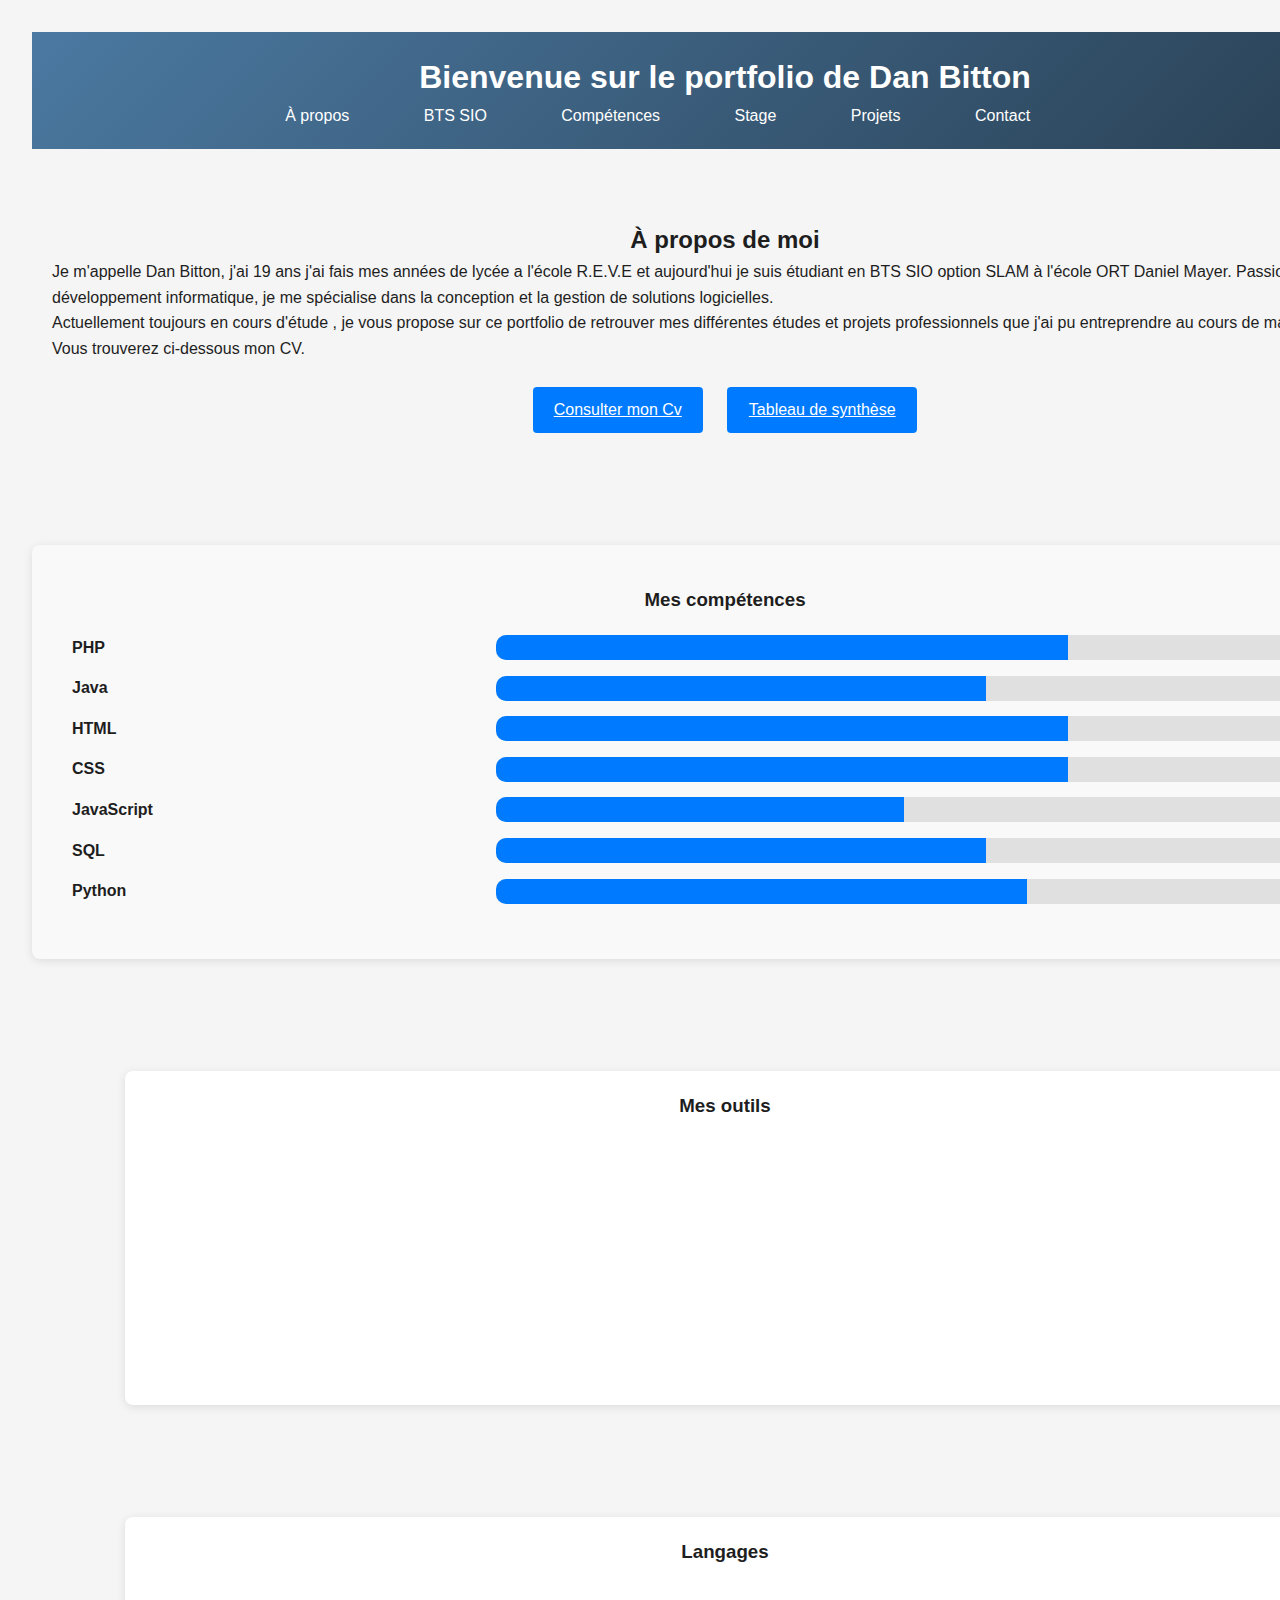
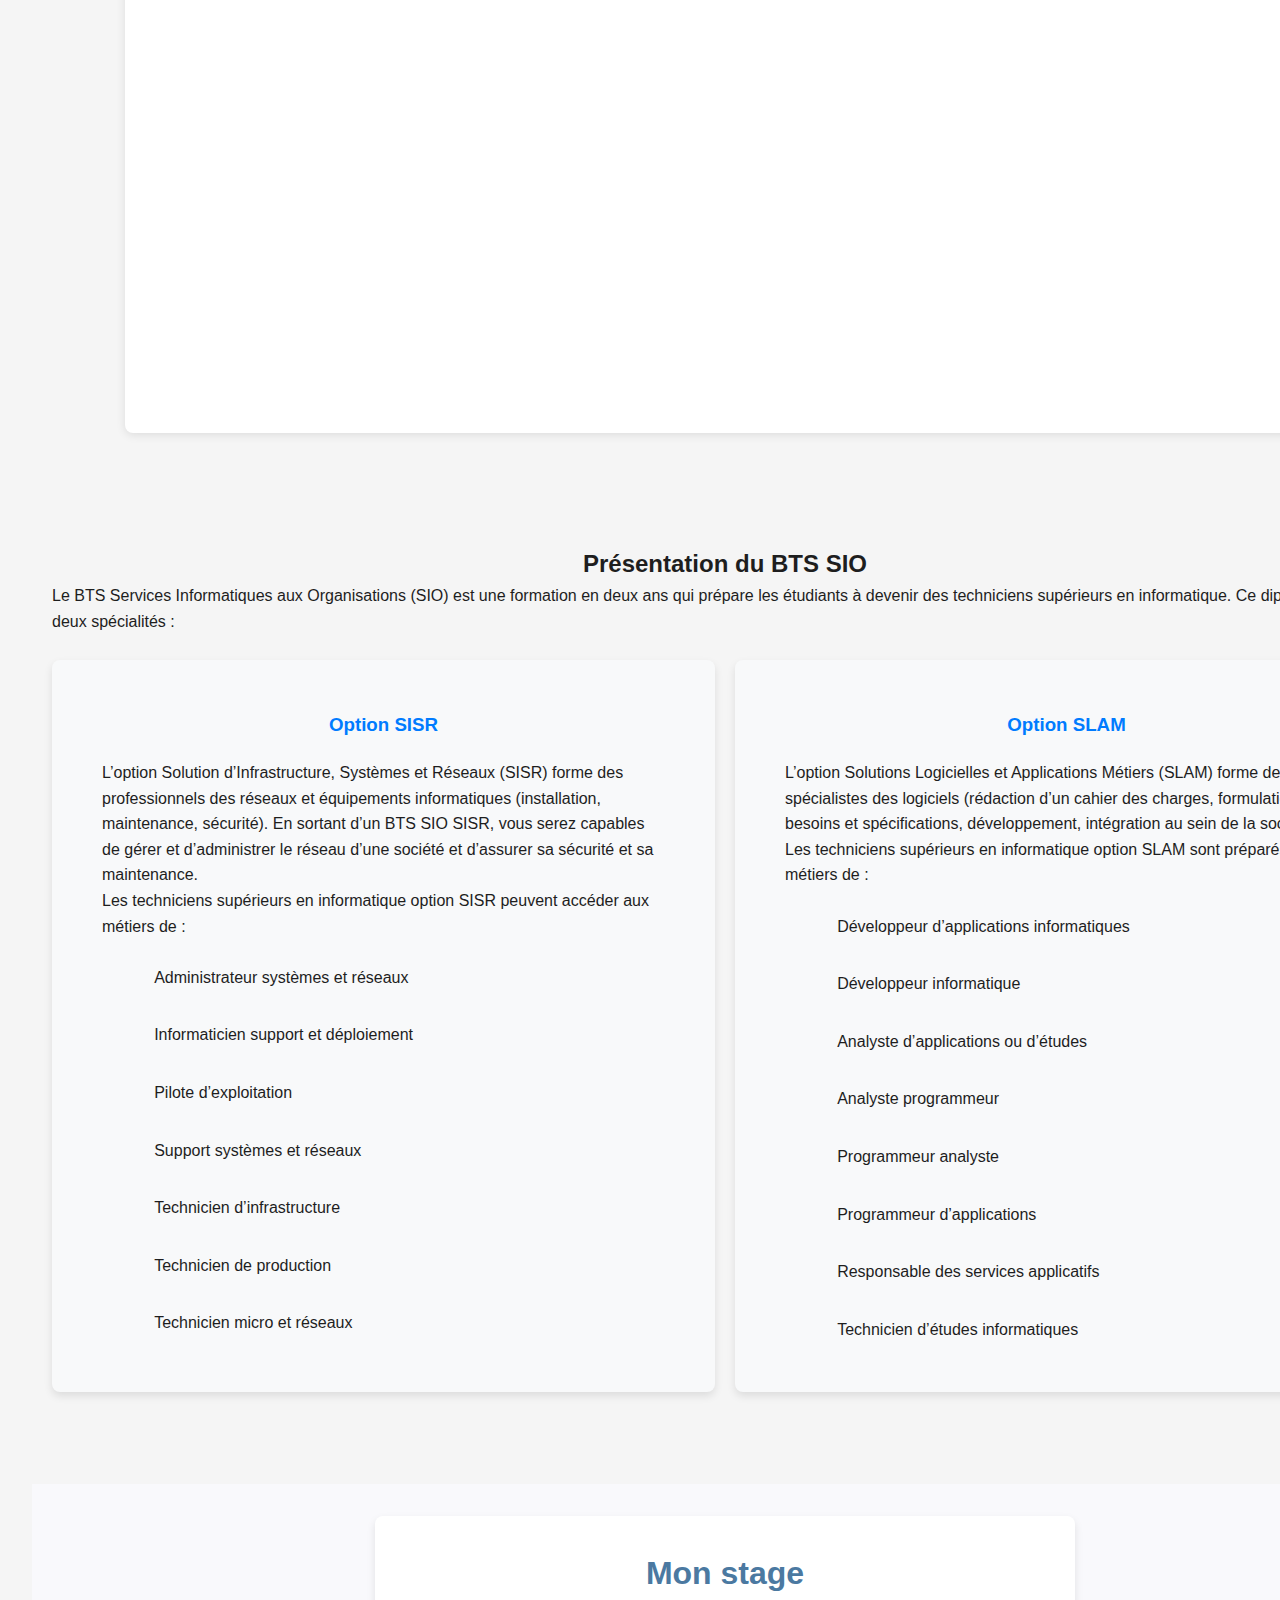
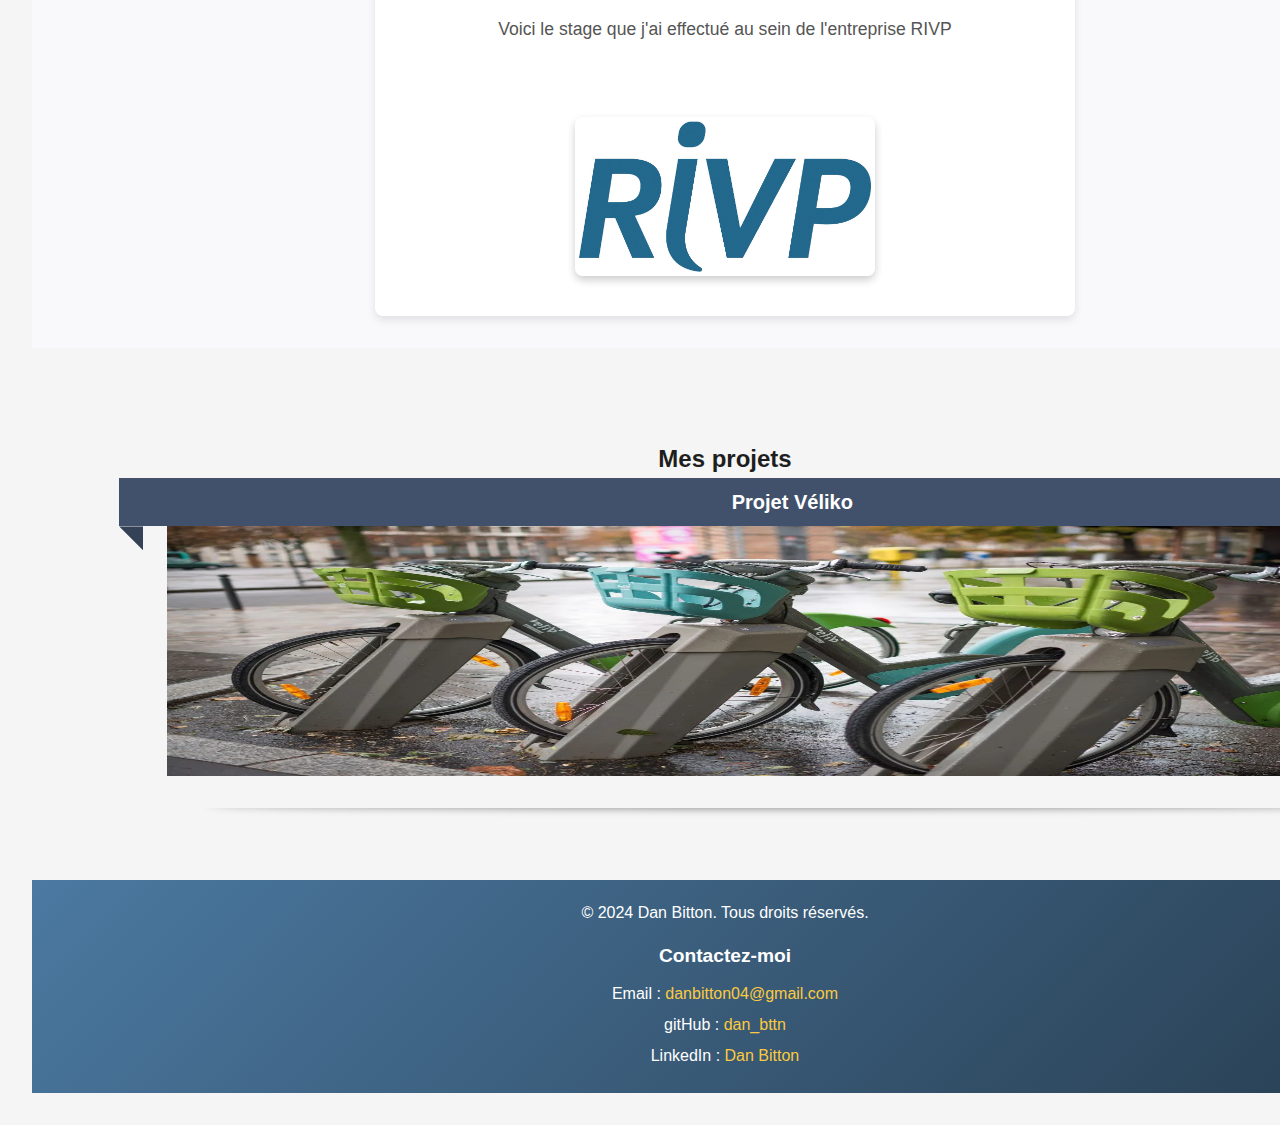
<file: index.html>
<!DOCTYPE html>
<html lang="fr" xmlns:target="http://www.w3.org/1999/xhtml">
<head>
  <meta charset="UTF-8">
  <meta name="viewport" content="width=device-width, initial-scale=1.0">
  <title>Portfolio de Dan Bitton</title>
  <link rel="stylesheet" href="css/index.css">
  <link rel="icon" type="image/png" href="images/portfolio.png">

</head>
<body>
<header>
  <h1>Bienvenue sur le portfolio de Dan Bitton</h1>

  <nav>
    <ul id="nav-menu">
      <li><a href="#about">À propos</a></li>
      <li><a href="#bts">BTS SIO</a></li>
      <li><a href="#competences">Compétences</a></li>
      <li><a href="#stage">Stage</a></li>
      <li><a href="#projects">Projets</a></li>
      <li><a href="#contact">Contact</a></li>
    </ul>
  </nav>
</header>

<section id="about">
  <h2>À propos de moi</h2>
  <p>Je m'appelle Dan Bitton, j'ai 19 ans j'ai fais mes années de lycée a l'école R.E.V.E et aujourd'hui je suis étudiant en BTS SIO option SLAM à l'école ORT Daniel Mayer. Passionné par le développement informatique, je me spécialise dans la conception et la gestion de solutions logicielles.
    <br> Actuellement toujours en cours d'étude , je vous propose sur ce portfolio de retrouver mes différentes études et projets professionnels que j'ai pu entreprendre au cours de ma carrière.
    <br> Vous trouverez ci-dessous mon CV.</p>
    <br>

  <div style="text-align: center;">
    <a target="_blank" href="Pdf/Cv%20Dan.pdf" class="btn btn-primary" style="margin: 0 10px; width: 170px; display: inline-block; align-items: center;">Consulter mon Cv</a>
    <a target="_blank"  href="Pdf/Synthèse%20Epreuve%20E5%202025.pdf" class="btn btn-primary" style="margin: 0 10px; width: 190px; display: inline-block; align-items: center;"  >Tableau de synthèse</a>
  </div>
</section>

<section id="competences">
  <h3>Mes compétences</h3>
  <div class="skill-bar">
    <span class="skill-name">PHP</span>
    <div class="bar">
      <div class="fill" style="width: 70%;"></div>
    </div>
    <span class="percentage">70%</span>
  </div>
  <div class="skill-bar">
    <span class="skill-name">Java</span>
    <div class="bar">
      <div class="fill" style="width: 60%;"></div>
    </div>
    <span class="percentage">60%</span>
  </div>
  <div class="skill-bar">
    <span class="skill-name">HTML</span>
    <div class="bar">
      <div class="fill" style="width: 70%;"></div>
    </div>
    <span class="percentage">75%</span>
  </div>
  <div class="skill-bar">
    <span class="skill-name">CSS</span>
    <div class="bar">
      <div class="fill" style="width: 70%;"></div>
    </div>
    <span class="percentage">70%</span>
  </div>
  <div class="skill-bar">
    <span class="skill-name">JavaScript</span>
    <div class="bar">
      <div class="fill" style="width: 50%;"></div>
    </div>
    <span class="percentage">50%</span>
  </div>
  <div class="skill-bar">
    <span class="skill-name">SQL</span>
    <div class="bar">
      <div class="fill" style="width: 60%;"></div>
    </div>
    <span class="percentage">60%</span>
  </div>

  <div class="skill-bar">
    <span class="skill-name">Python</span>
    <div class="bar">
      <div class="fill" style="width: 65%;"></div>
    </div>
    <span class="percentage">65%</span>
  </div>
</section>


<section>
  <div class="container">
    <h3>Mes outils</h3>
    <div class="outils">
      <div class="skill slide-in">
        <img src="images/github.png" alt="GitHub Logo">
        <p>GitHub</p>
      </div>
      <div class="skill slide-in">
        <img src="images/symfony.png" alt="Symfony Logo">
        <p>Symfony</p>
      </div>
      <div class="skill slide-in">
        <img src="images/docker.png" alt="Docker logo">
        <p>Docker</p>
      </div>
        <div class="skill slide-in">
            <img src="images/Vscode.png" alt="Visual Studio Logo">
            <p>Visual Studio</p>
        </div>
      <div class="skill slide-in">
        <img src="images/Mysql.png" alt="SQL logo">
        <p>Mysql</p>
      </div>
    </div>
  </div>
</section>

<section>
  <div class="container">
    <h3>Langages</h3>
    <div class="langage">
      <div class="skill slide-in">
        <img src="images/java.png" alt="Java Logo">
        <p>Java</p>
      </div>
      <div class="skill slide-in">
        <img src="images/php.png" alt="PHP Logo">
        <p>PHP</p>
      </div>
      <div class="skill slide-in">
        <img src="images/css.png" alt="CSS Logo">
        <p>CSS</p>
      </div>
      <div class="skill slide-in">
        <img src="images/html.png" alt="HTML Logo">
        <p>HTML</p>
      </div>
      <div class="skill slide-in">
        <img src="images/javaScript.png" alt="JavaScript Logo">
        <p>JavaScript</p>
      </div>
      <div class="skill slide-in">
        <img src="images/twig.png" alt="twig logo">
        <p>Twig</p>
      </div>
        <div class="skill slide-in">
            <img src="images/sql.png" alt="SQL logo">
            <p>SQL</p>
        </div>
      <div class="skill slide-in">
        <img src="images/python.png" alt="python logo">
        <p>Python</p>
      </div>
    </div>
  </div>
</section>

<section id="bts">
  <h2>Présentation du BTS SIO</h2>
  <p>Le BTS Services Informatiques aux Organisations (SIO) est une formation en deux ans qui prépare les étudiants à devenir des techniciens supérieurs en informatique. Ce diplôme propose deux spécialités :</p>
<br>
  <div class="bts-options">
    <div class="bts-option">
      <h3>Option SISR</h3>
      <p>L’option Solution d’Infrastructure, Systèmes et Réseaux (SISR) forme des professionnels des réseaux et équipements informatiques (installation, maintenance, sécurité). En sortant d’un BTS SIO SISR, vous serez capables de gérer et d’administrer le réseau d’une société et d’assurer sa sécurité et sa maintenance.</p>
      <p>Les techniciens supérieurs en informatique option SISR peuvent accéder aux métiers de :</p>
      <br>
      <ul>
        <li>Administrateur systèmes et réseaux</li>
        <li>Informaticien support et déploiement</li>
        <li>Pilote d’exploitation</li>
        <li>Support systèmes et réseaux</li>
        <li>Technicien d’infrastructure</li>
        <li>Technicien de production</li>
        <li>Technicien micro et réseaux</li>
      </ul>
    </div>

    <div class="bts-option">
      <h3>Option SLAM</h3>
      <p>L’option Solutions Logicielles et Applications Métiers (SLAM) forme des spécialistes des logiciels (rédaction d’un cahier des charges, formulation des besoins et spécifications, développement, intégration au sein de la société).</p>
      <p>Les techniciens supérieurs en informatique option SLAM sont préparés aux métiers de :</p>
      <br>
      <ul>
        <li>Développeur d’applications informatiques</li>
        <li>Développeur informatique</li>
        <li>Analyste d’applications ou d’études</li>
        <li>Analyste programmeur</li>
        <li>Programmeur analyste</li>
        <li>Programmeur d’applications</li>
        <li>Responsable des services applicatifs</li>
        <li>Technicien d’études informatiques</li>
      </ul>
    </div>
  </div>
</section>

<section id="stage">
  <div class="container">
    <h2>Mon stage</h2>
    <p>Voici le stage que j'ai effectué au sein de l'entreprise RIVP</p>
    <br>
    <a href="stage.html" target="_blank">

    <img src="images/rivp.png" height="200" width="300"/>
    </a>
  </div>
</section>

<section id="projects">
  <h2>Mes projets</h2>
  <ul id="project-list slide">
    <li style="--accent-color:#41516C">
      <div class="date">Projet Véliko</div>
      <div class="descr"><a href="veliko.html"><img src="images/veliko.png" style="width: 1250px; height: 250px"></a></div>
    </li>
  </ul>
</section>

<footer id="contact">
  <p>&copy; 2024 Dan Bitton. Tous droits réservés.</p>
  <div class="contact-info">
    <h3>Contactez-moi</h3>
    <p>Email : <a href="mailto:danbitton04@gmail.com">danbitton04@gmail.com</a></p>
    <p>gitHub : <a href="https://github.com/DanouBitton" target="_blank">dan_bttn</a></p>
    <p>LinkedIn : <a href="https://www.linkedin.com/in/dan-bitton-58a50b264/" target="_blank">Dan Bitton</a></p>
  </div>
</footer>
<script src="js/index.js"></script>
</body>
</html>
</file>
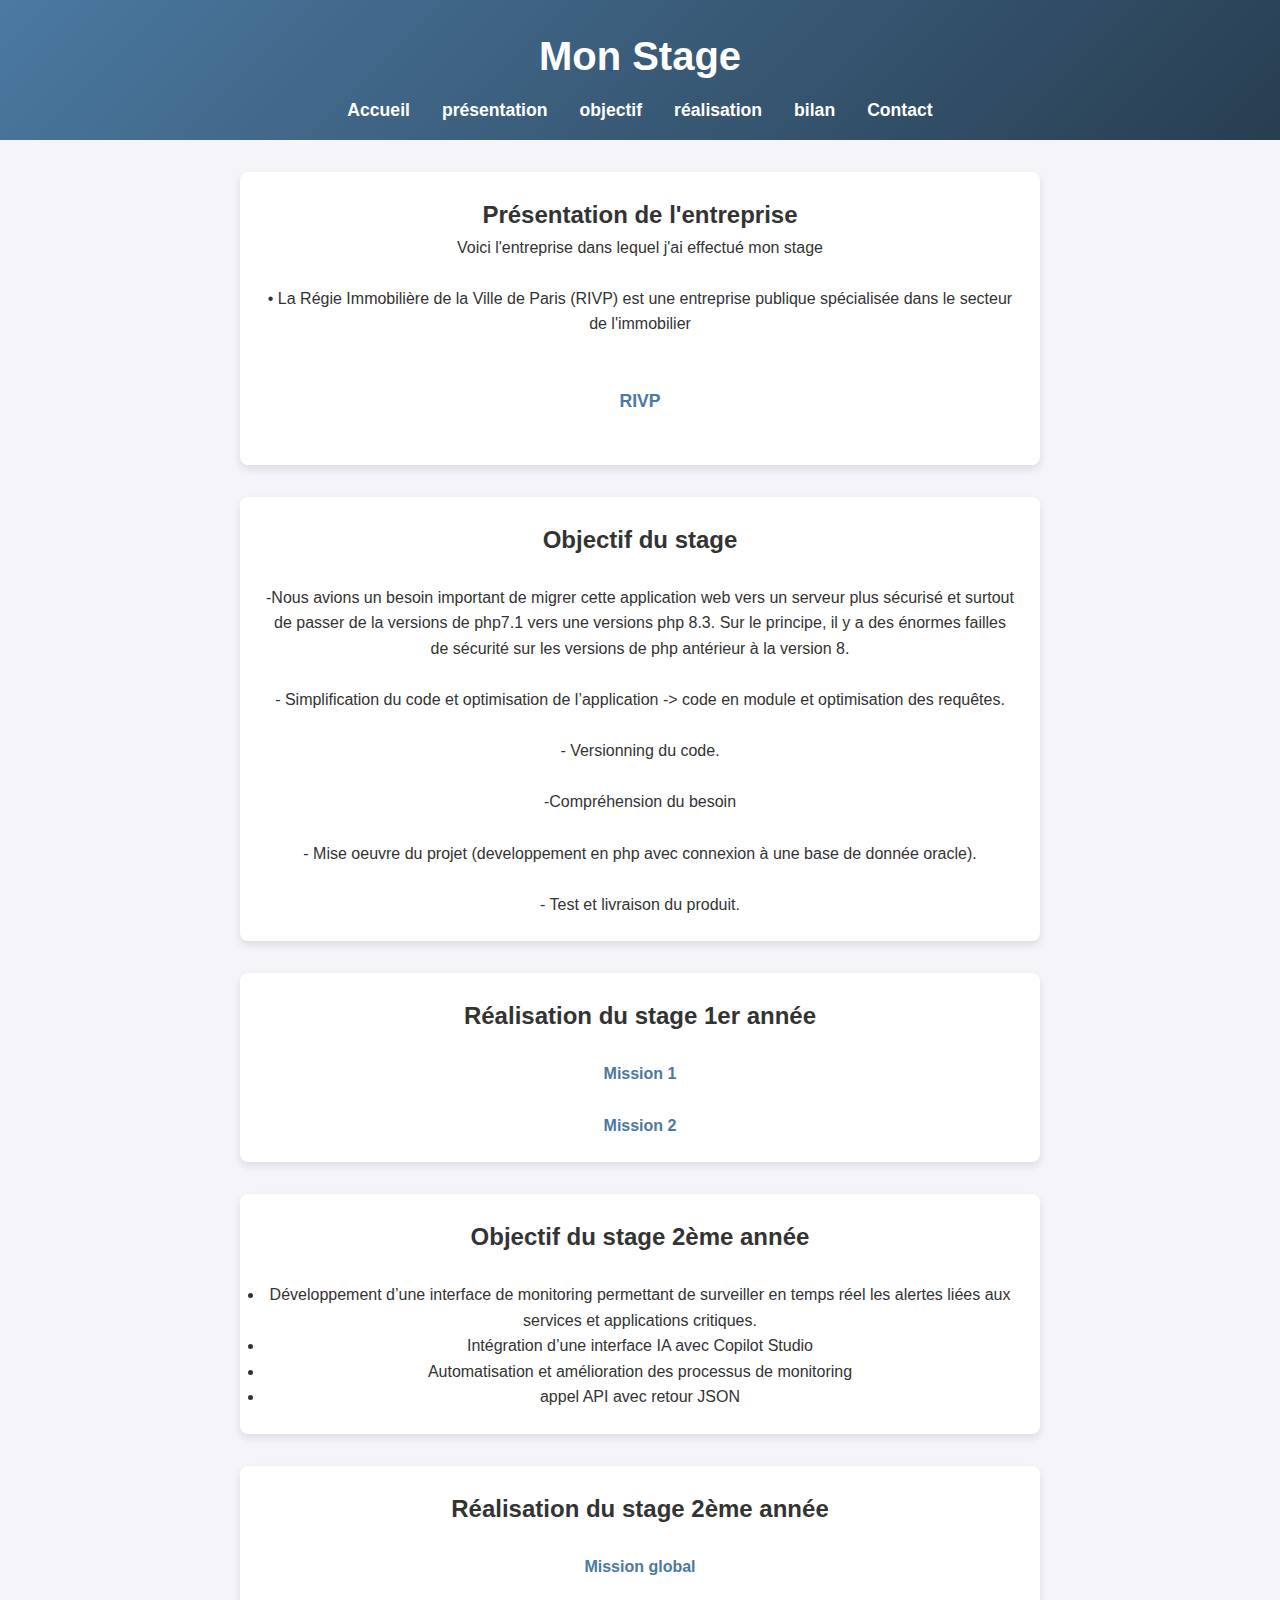
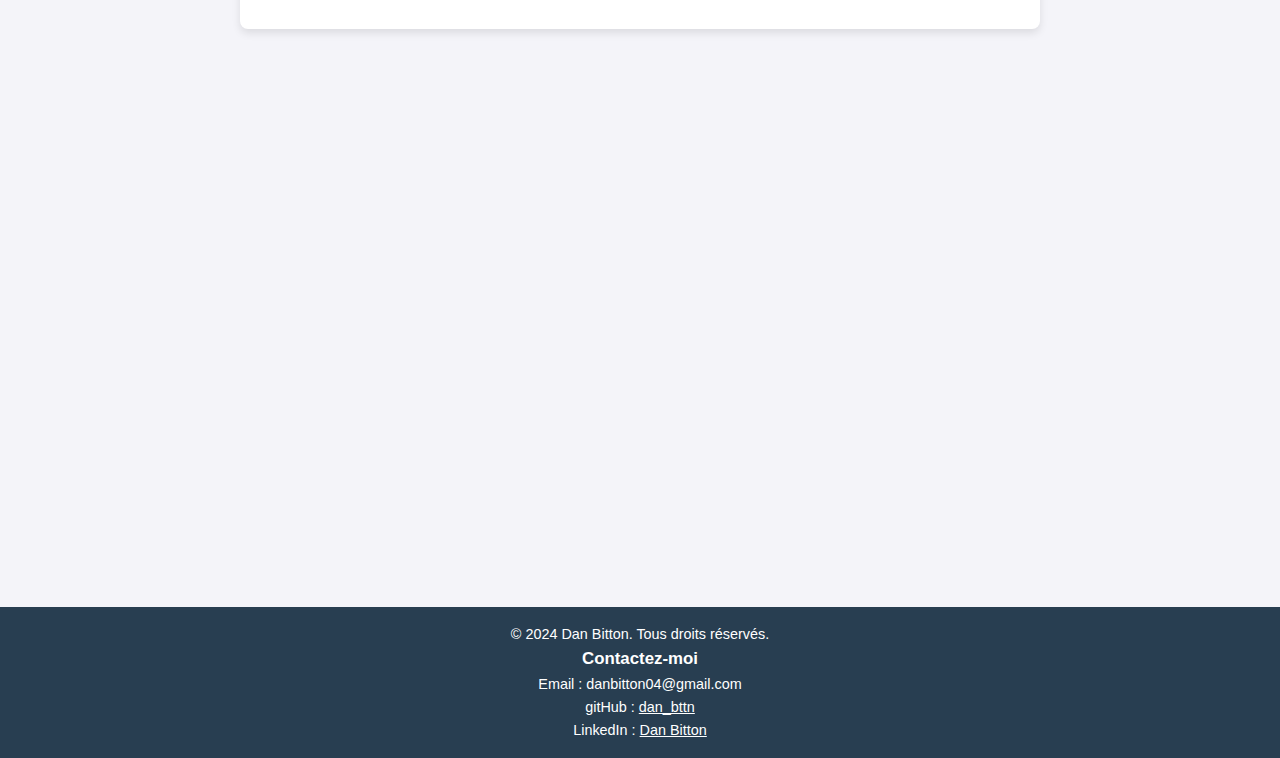
<file: stage.html>
<!DOCTYPE html>
<html lang="en">
<head>
    <meta charset="UTF-8">
  <title>Mon Stage - Dan Bitton</title>
    <link rel="stylesheet" href="css/stage.css">
</head>
<body>
<header>
  <h1>Mon Stage</h1>
  <nav>
    <ul>
      <li><a href="index.html#about">Accueil</a></li>
      <li><a href="#presentation">présentation</a></li>
      <li><a href="#objectifPremiereAnnee">objectif</a></li>
        <li><a href="#realisationPremiereAnnee">réalisation</a></li>
        <li><a href="#bilan">bilan</a></li>
      <li><a href="index.html#contact">Contact</a></li>
    </ul>
  </nav>

</header>

<section id="presentation">
<h2>Présentation de l'entreprise</h2>

  <p>Voici l'entreprise dans lequel j'ai effectué mon stage</p>

 <br>
  <p>• La Régie Immobilière de la Ville de Paris
    (RIVP) est une entreprise publique spécialisée
    dans le secteur de l'immobilier</p>

  <br>
  <a href="Pdf/RIVP.pdf" target="_blank" class="centered-link">RIVP</a>

</section>

<section id="objectifPremiereAnnee">

    <h2>Objectif du stage</h2>
<br>
  <div>
    <p>-Nous avions un besoin important de migrer cette application web vers un serveur plus sécurisé et surtout de passer de la versions de php7.1 vers une versions php 8.3.

      Sur le principe, il y a des énormes failles de sécurité sur les versions de php antérieur à la version 8.</p>
<br>
     <p> - Simplification du code et  optimisation de l’application -> code en module et optimisation des requêtes.</p>
<br>
     <p> - Versionning du code.</p>
<br>

   <p> -Compréhension du besoin </p>
<br>
  <p>  - Mise oeuvre du projet (developpement en php avec connexion à une base de donnée oracle). </p>
<br>
  <p>  - Test et livraison du produit.</p>
  </div>


</section>


<section id="realisationPremiereAnnee">

    <h2>Réalisation du stage 1er année</h2>
<br>
  <a href="Pdf/Doctoged_20230706.pdf" target="_blank">Mission 1</a>

  <br>
    <br>
  <a href="Pdf/gestionannexes.pdf" target="_blank">
   Mission 2 </a>
</section>


<section id="objectifDeuxiemeAnee">

    <h2>Objectif du stage 2ème année</h2>
    <br>
    <ul>
        <li>Développement d’une interface de monitoring permettant de surveiller en temps réel les alertes liées aux services et applications critiques.
        </li>
        <li>Intégration d’une interface IA avec Copilot Studio</li>
        <li>Automatisation et amélioration des processus de monitoring</li>
        <li>appel API avec retour JSON</li>
    </ul>
</section>

<section id="realisationDeuxiemeAnnee">

    <h2>Réalisation du stage 2ème année</h2>
    <br>
    <a href="Pdf/Interface_Monitoring.pdf" target="_blank">Mission global</a>

    <br>
    <br>

</section>

<section id="bilan">

    <h2>Bilan du stage</h2>
  <br>
    <p> Au cours de ce stage j'ai beaucoup appris à comment essayer de debugger mes erreurs donc à aller voir des solutions via des sites internet qui explique la solution de mes erreurs </p>
  <br>
  <p> J'ai appris aussi a m'améliorer sur le langage de PHP puis a voir la différence entre une ancienne version et une nouvelle</p>
    <br>
  <p> J'ai eu aussi des difficulté avec un formulaire car j'avais la notion de date ce qui ne donné pas le même format que leur base de donnée </p>
</section>


<br>
<br>
<footer id="contact">
  <p>&copy; 2024 Dan Bitton. Tous droits réservés.</p>
  <div class="contact-info">
    <h3>Contactez-moi</h3>
    <p>Email : danbitton04@gmail.com</p>
    <p>gitHub : <a href="https://github.com/DanBttn" target="_blank" style="color: white">dan_bttn</a></p>
    <p>LinkedIn : <a href="https://www.linkedin.com/in/dan-bitton-58a50b264/" target="_blank" style="color: white">Dan Bitton</a></p>
  </div>
</footer>

<script src="js/index.js"></script>
</body>
</html>
</file>
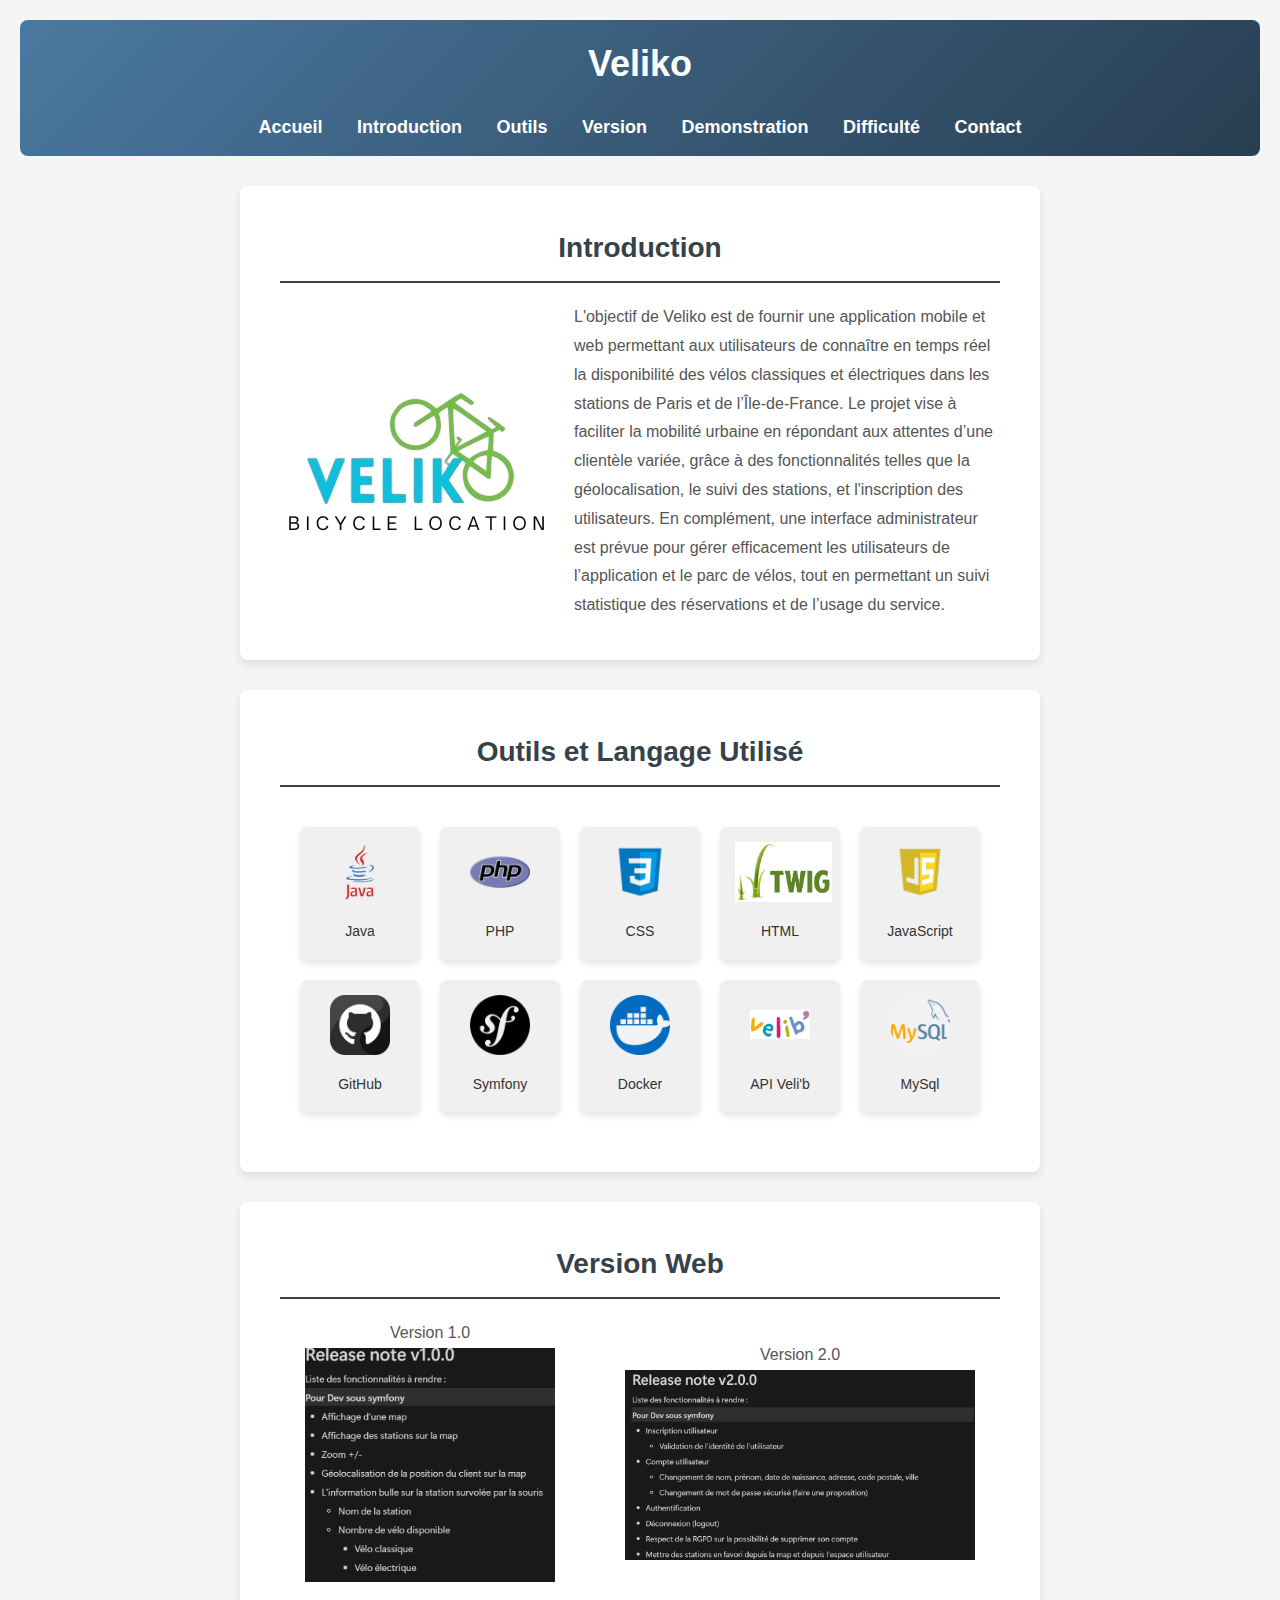
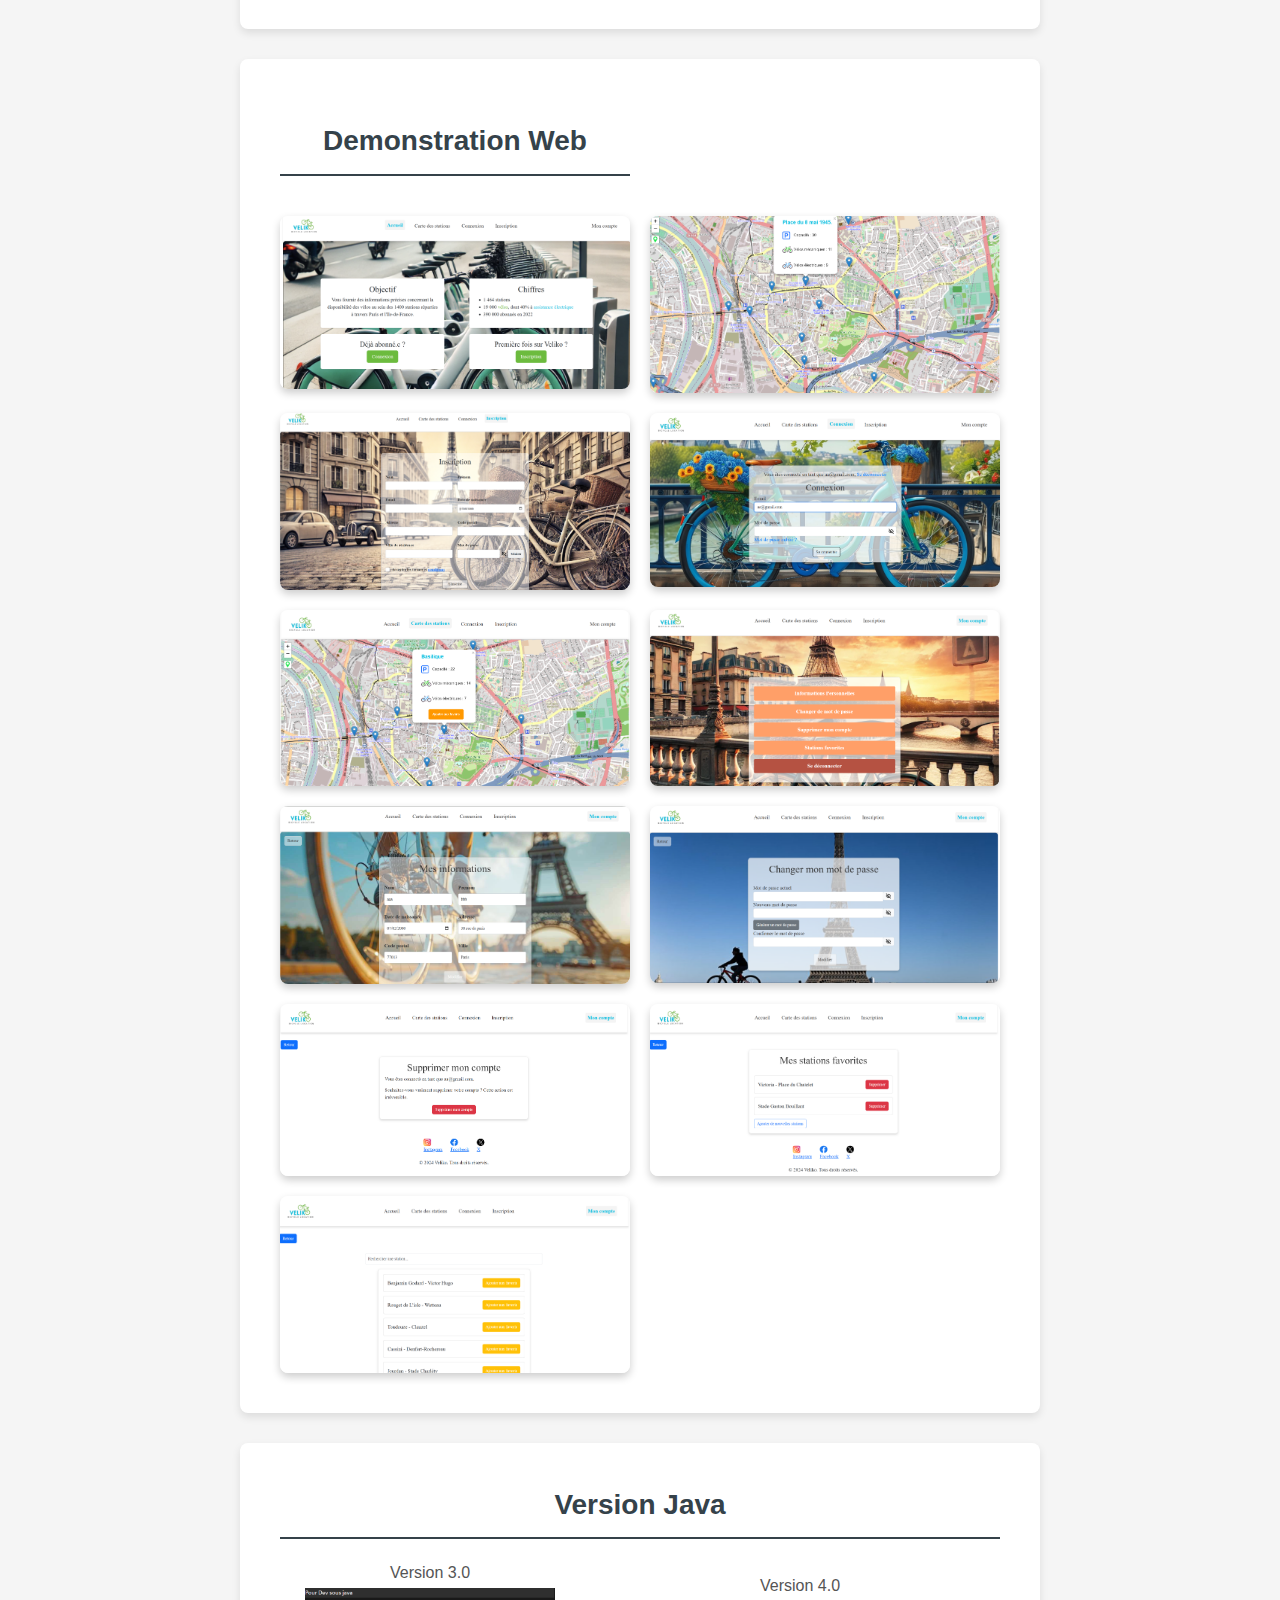
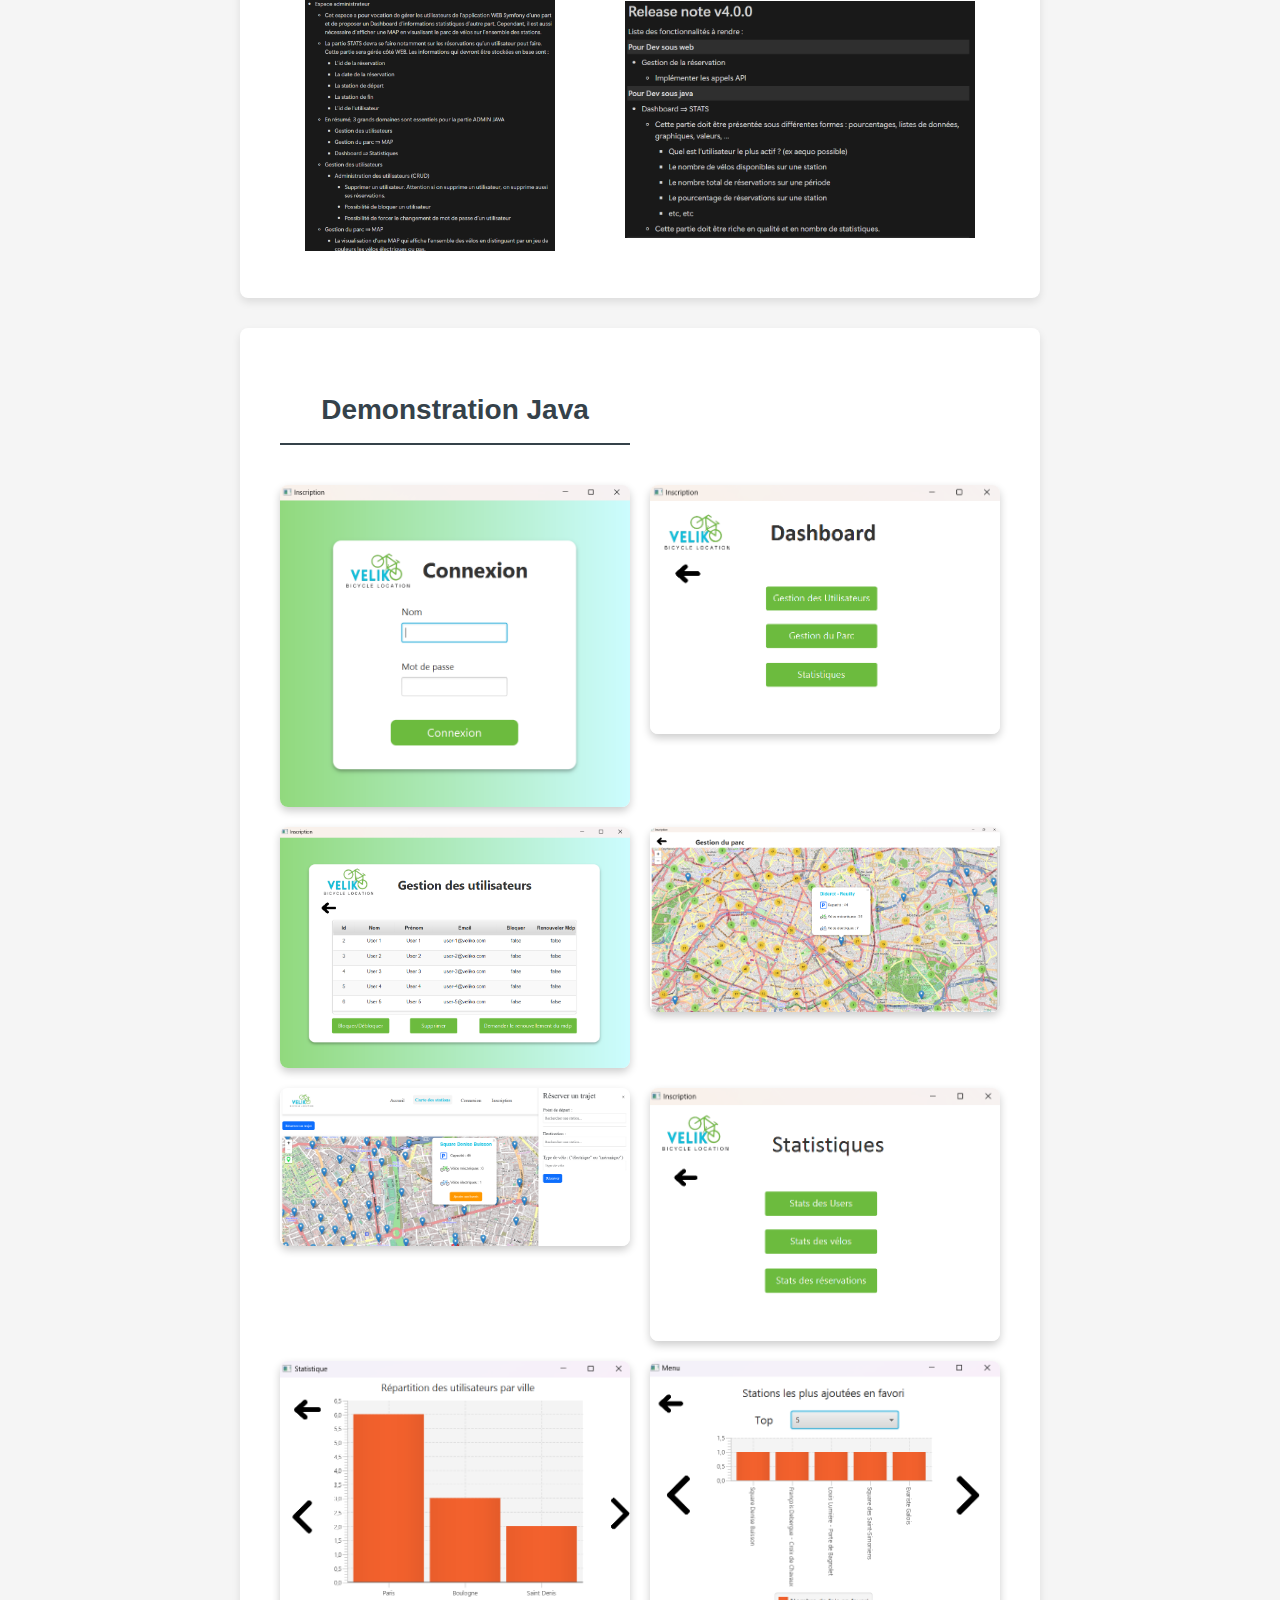
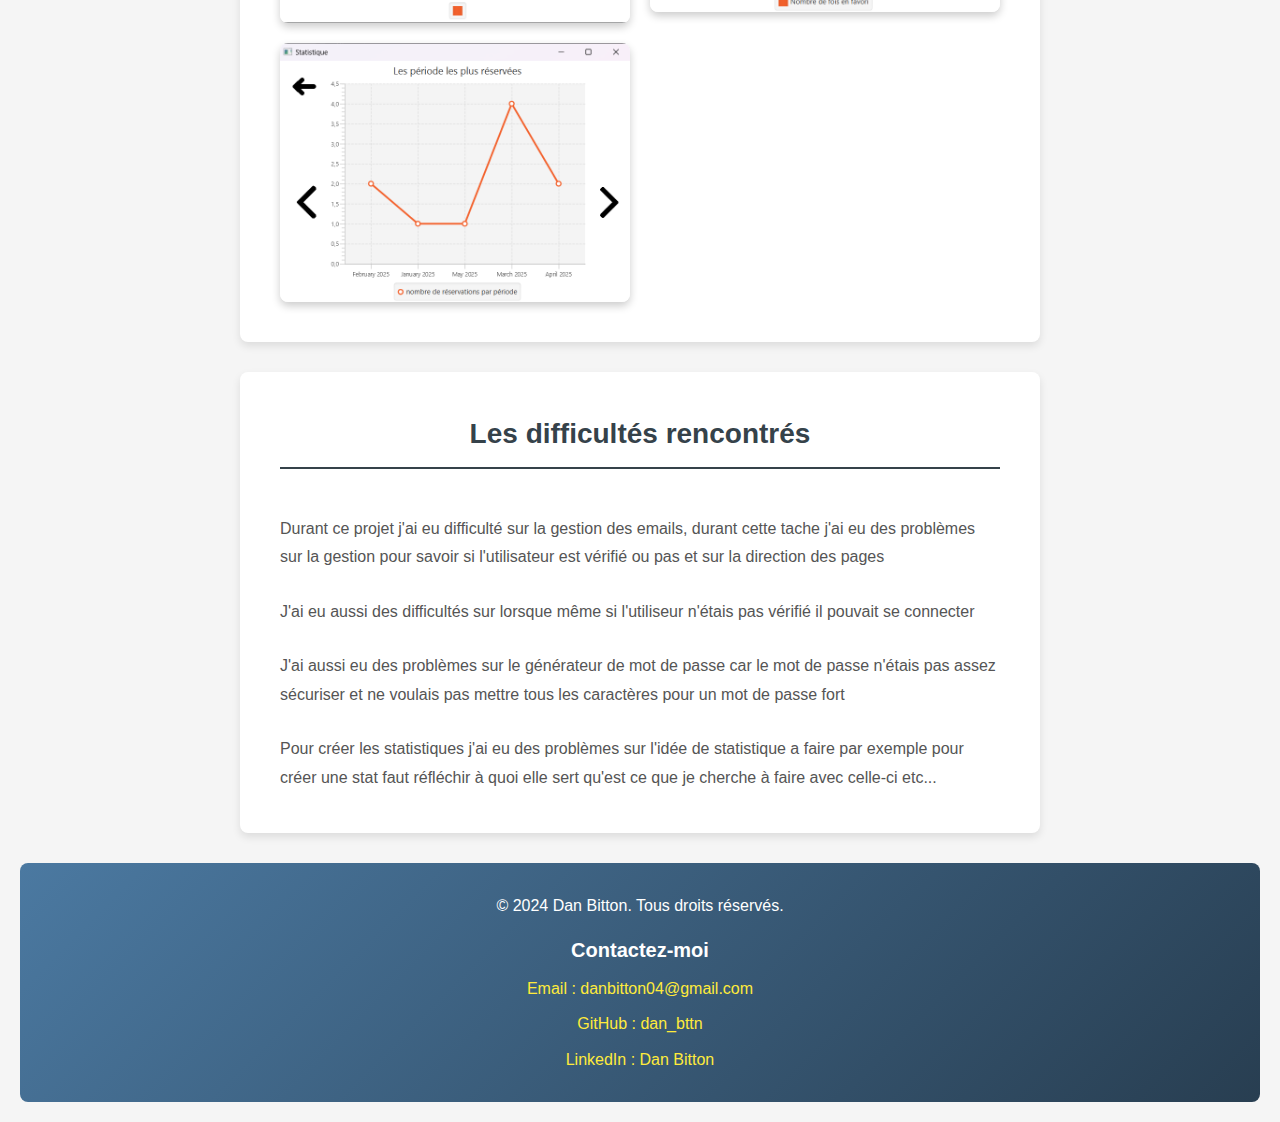
<file: veliko.html>
<!DOCTYPE html>
<html lang="en">
<head>
    <meta charset="UTF-8">
    <title>Veliko</title>
    <link rel="stylesheet" href="css/veliko.css">
</head>
<body>
<nav>
    <h1>Veliko</h1>
    <ul>
        <li><a href="index.html">Accueil</a></li>
        <li><a href="#Introduction">Introduction</a></li>
        <li><a href="#outils et langage utilisé">Outils</a></li>
        <li><a href="#Version">Version</a></li>
        <li><a href="#demonstrationWeb">Demonstration</a></li>
        <li><a href="#demonstrationJava">Difficulté</a></li>
        <li><a href="#contact">Contact</a></li>
    </ul>
</nav>

<section id="Introduction">
    <h2 style="text-align: center">Introduction</h2>
    <div style="display: flex; align-items: center; justify-content: center; text-align: left;">
        <img src="imagesVeliko/logoVeliko.png" height="180" width="274" style="margin-right: 20px;">

        <p>L'objectif de Veliko est de fournir une application mobile et web permettant aux utilisateurs de connaître en temps réel la disponibilité des vélos classiques et électriques dans les stations de Paris et de l’Île-de-France. Le projet vise à faciliter la mobilité urbaine en répondant aux attentes d’une clientèle variée, grâce à des fonctionnalités telles que la géolocalisation, le suivi des stations, et l'inscription des utilisateurs.
            En complément, une interface administrateur est prévue pour gérer efficacement les utilisateurs de l’application et le parc de vélos, tout en permettant un suivi statistique des réservations et de l’usage du service.</p>
    </div>
</section>

<section id="outils et langage utilisé">
    <div>
        <h2 style="text-align: center">Outils et Langage Utilisé</h2>
        <div class="skills">
            <div class="skill slide-in">
                <img src="images/java.png" alt="Java Logo">
                <p>Java</p>
            </div>
            <div class="skill slide-in">
                <img src="images/php.png" alt="PHP Logo">
                <p>PHP</p>
            </div>
            <div class="skill slide-in">
                <img src="images/css.png" alt="CSS Logo">
                <p>CSS</p>
            </div>
            <div class="skill slide-in">
                <img src="images/twig.png" alt="Twig Logo" style="width: auto">
                <p>HTML</p>
            </div>
            <div class="skill slide-in">
                <img src="images/javaScript.png" alt="JavaScript Logo">
                <p>JavaScript</p>
            </div>
            <div class="skill slide-in">
                <img src="images/github.png" alt="GitHub Logo">
                <p>GitHub</p>
            </div>
            <div class="skill slide-in">
                <img src="images/symfony.png" alt="Symfony Logo">
                <p>Symfony</p>
            </div>
            <div class="skill slide-in">
                <img src="images/docker.png" alt="Docker logo">
                <p>Docker</p>
            </div>
        <div class="skill slide-in">
            <img src="imagesVeliko/velib.png" alt="velib logo">
            <p>API Veli'b</p>
        </div>
            <div class="skill slide-in">
                <img src="images/Mysql.png" alt="MySql logo">
                <p>MySql</p>
            </div>

        </div>
    </div>
</section>

<section id="VersionWeb">
    <div>
        <h2 style="text-align: center">Version Web</h2>
        <div class="version-container">
            <div class="version-item">
                <p>Version 1.0</p>
                <img src="images/release%20V1.0.0.png" alt="Version 1.0 release" class="zoomable" style="width: 250px">
            </div>
            <div class="version-item">
                <p>Version 2.0</p>
                <img src="images/release%20V2.0.0.png" alt="Version 2.0 release" class="zoomable" style="width: 350px">
            </div>
        </div>
    </div>
</section>

<section id="demonstrationWeb">
    <div style="text-align: center">
        <h2>Demonstration Web</h2>
        <br>
        <img src="imagesVeliko/accueil-veliko.png" height="929" width="1876" class="zoomable" alt="Accueil Veliko">
        <img src="imagesVeliko/page-map.png" height="937" width="1858" class="zoomable" alt="Page Map">
        <img src="imagesVeliko/page-inscription.png" height="949" width="1869" class="zoomable"/>

        <img src="imagesVeliko/page-connexion.png" height="925" width="1859" class="zoomable"/>

        <img src="imagesVeliko/map-connecté.png" height="941" width="1874" class="zoomable"/>

        <img src="imagesVeliko/page-accueil-profil.png" height="938" width="1868" class="zoomable"/>

        <img src="imagesVeliko/page-information-profil.png" height="946" width="1864" class="zoomable"/>

        <img src="imagesVeliko/page-changePassword-profil.png" height="948" width="1873" class="zoomable"/>

        <img src="imagesVeliko/page-suppresion-compte.png" height="937" width="1906"class="zoomable"/>

        <img src="imagesVeliko/page-stationFavoris.png" height="933" width="1900" class="zoomable"/>

        <img src="imagesVeliko/page-ajouter-stationFavoris.png" height="944" width="1869" class="zoomable"/>

    </div>
</section>

<section id="VersionJava">
    <div>
        <h2 style="text-align: center">Version Java</h2>
        <div class="version-container">
            <div class="version-item">
                <p>Version 3.0</p>
                <img src="images/V3.0.0.png" alt="Version 3.0 release" class="zoomable" style="width: 250px">
            </div>
            <div class="version-item">
                <p>Version 4.0</p>
                <img src="images/V4.0.0.0.png" alt="Version 4.0 release" class="zoomable" style="width: 350px">
            </div>
        </div>
    </div>
</section>


<section id="demonstrationJava">
    <div style="text-align: center">
        <h2>Demonstration Java</h2>
        <br>
        <img src="imagesVeliko/connexionJava.png" height="929" width="1800" class="zoomable" alt="Connexion Admin">
        <img src="imagesVeliko/Dashboard.png" height="937" width="1858" class="zoomable" alt="Dashboard">
        <img src="imagesVeliko/GestionUser.png" height="949" width="1869" class="zoomable" alt="Gestion User">

        <img src="imagesVeliko/GestionParc.png" height="925" width="1859" class="zoomable"/>
        <img src="images/réservation-web.png" height="925" width="1859" class="zoomable"/>
        <img src="imagesVeliko/DashboardStat.png" height="929" width="1800" class="zoomable" alt="DahsbordStat">
        <img src="imagesVeliko/stat-user.png" height="937" width="1858" class="zoomable" alt="statUser">
        <img src="imagesVeliko/stat-station.png" height="949" width="1869" class="zoomable" alt="StatStation">

        <img src="imagesVeliko/stat-réservation.png" height="925" width="1859" class="zoomable"/>


    </div>
</section>

<div id="imageModal" class="modal" style="display: none">
        <span class="close">&times;</span>
        <span class="nav-button prev">&#10094;</span>
        <img class="modal-content" id="zoomedImage" alt="Zoomed Image">
        <span class="nav-button next">&#10095;</span>
</div>
<section id="difficulté">
    <div class="container">
        <h2 style="text-align: center">Les difficultés rencontrés</h2>
        <br>
        <p>Durant ce projet j'ai eu difficulté sur la gestion des emails, durant cette tache j'ai eu des problèmes sur la gestion pour savoir si l'utilisateur est vérifié ou pas et sur la direction des pages </p>
        <br>
        <p>J'ai eu aussi des difficultés sur lorsque même si l'utiliseur n'étais pas vérifié il pouvait se connecter </p>
        <br>
        <p>J'ai aussi eu des problèmes sur le générateur de mot de passe car le mot de passe n'étais pas assez sécuriser et ne voulais pas mettre tous les caractères pour un mot de passe fort </p>
        <br>
        <p>Pour créer les statistiques j'ai eu des problèmes sur l'idée de statistique a faire par exemple pour créer une stat faut réfléchir à quoi elle sert qu'est ce que je cherche à faire avec celle-ci etc...</p>

    </div>
</section>

<footer id="contact">
    <p>&copy; 2024 Dan Bitton. Tous droits réservés.</p>
    <div class="contact-info">
        <h3>Contactez-moi</h3>
        <p>Email : danbitton04@gmail.com</p>
        <p>GitHub : <a href="https://github.com/DanouBitton" target="_blank">dan_bttn</a></p>
        <p>LinkedIn : <a href="https://www.linkedin.com/in/dan-bitton-58a50b264/" target="_blank">Dan Bitton</a></p>
    </div>
</footer>

<script src="js/veliko.js">

</script>
</body>
</html>
</file>
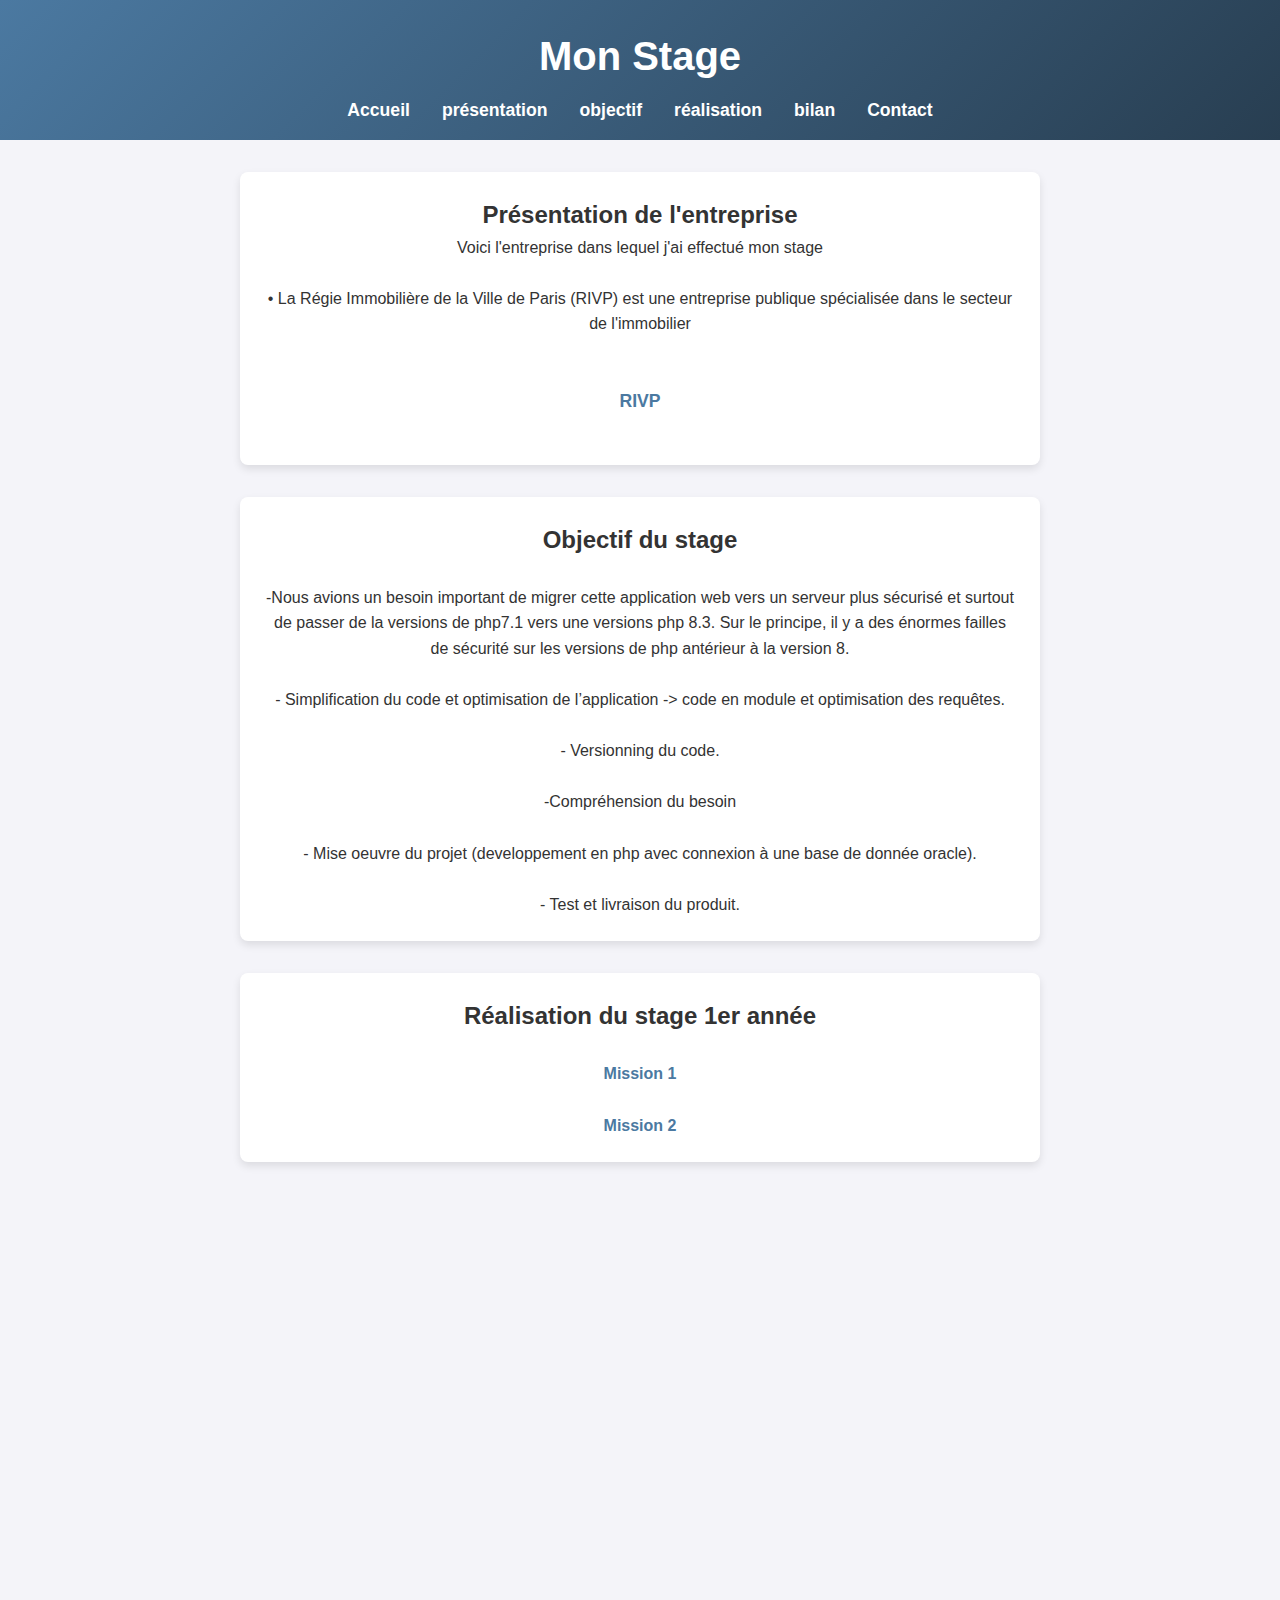
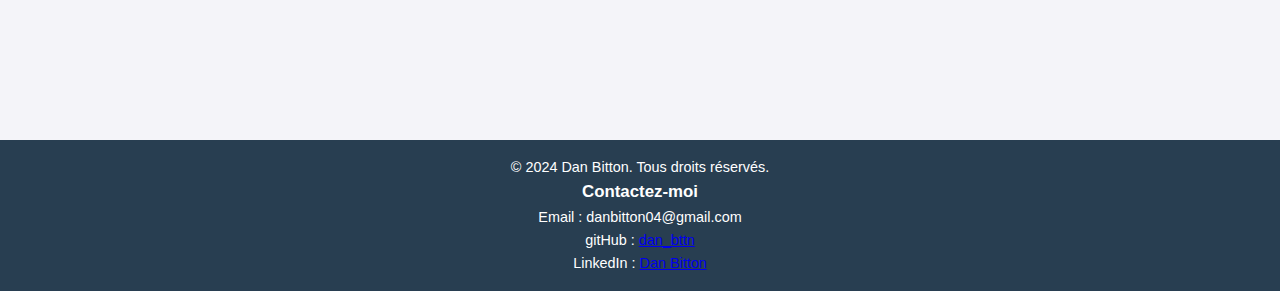
<file: stage/stage.html>
<!DOCTYPE html>
<html lang="fr">
<head>
  <meta charset="UTF-8">
  <meta name="viewport" content="width=device-width, initial-scale=1.0">
  <title>Mon Stage - Dan Bitton</title>
  <link rel="stylesheet" href="/css/stage.css">
</head>
<body>
<header>
  <h1>Mon Stage</h1>
  <nav>
    <ul>
      <li><a href="../index.html#about">Accueil</a></li>
      <li><a href="#presentation">présentation</a></li>
      <li><a href="#objectif">objectif</a></li>
        <li><a href="#realisation">réalisation</a></li>
        <li><a href="#bilan">bilan</a></li>
      <li><a href="../index.html#contact">Contact</a></li>
    </ul>
  </nav>

</header>

<section id="presentation">
<h2>Présentation de l'entreprise</h2>

  <p>Voici l'entreprise dans lequel j'ai effectué mon stage</p>

 <br>
  <p>• La Régie Immobilière de la Ville de Paris
    (RIVP) est une entreprise publique spécialisée
    dans le secteur de l'immobilier</p>

  <br>
  <a href="../Pdf/RIVP.pdf" target="_blank" class="centered-link">RIVP</a>

</section>

<section id="objectif">

    <h2>Objectif du stage</h2>
<br>
  <div>
    <p>-Nous avions un besoin important de migrer cette application web vers un serveur plus sécurisé et surtout de passer de la versions de php7.1 vers une versions php 8.3.

      Sur le principe, il y a des énormes failles de sécurité sur les versions de php antérieur à la version 8.</p>
<br>
     <p> - Simplification du code et  optimisation de l’application -> code en module et optimisation des requêtes.</p>
<br>
     <p> - Versionning du code.</p>
<br>

   <p> -Compréhension du besoin </p>
<br>
  <p>  - Mise oeuvre du projet (developpement en php avec connexion à une base de donnée oracle). </p>
<br>
  <p>  - Test et livraison du produit.</p>
  </div>


</section>


<section id="realisation">

    <h2>Réalisation du stage 1er année</h2>
<br>
  <a href="../Pdf/Doctoged_20230706.pdf" target="_blank">Mission 1</a>

  <br>
    <br>
  <a href="../Pdf/gestionannexes.pdf" target="_blank">
   Mission 2 </a>
</section>

<section id="bilan">

    <h2>Bilan du stage</h2>
  <br>
    <p> Au cours de ce stage j'ai beaucoup appris à comment essayer de debugger mes erreurs donc à aller voir des solutions via des sites internet qui explique la solution de mes erreurs </p>
  <br>
  <p> J'ai appris aussi a m'améliorer sur le langage de PHP puis a voir la différence entre une ancienne version et une nouvelle</p>
    <br>
  <p> J'ai eu aussi des difficulté avec un formulaire car j'avais la notion de date ce qui ne donné pas le même format que leur base de donnée </p>
</section>
<br>
<br>
<footer id="contact">
  <p>&copy; 2024 Dan Bitton. Tous droits réservés.</p>
  <div class="contact-info">
    <h3>Contactez-moi</h3>
    <p>Email : danbitton04@gmail.com</p>
    <p>gitHub : <a href="https://github.com/DanouBitton" target="_blank">dan_bttn</a></p>
    <p>LinkedIn : <a href="https://www.linkedin.com/in/dan-bitton-58a50b264/" target="_blank">Dan Bitton</a></p>
  </div>
</footer>

<script src="../js/index.js"></script>
</body>
</html>
</file>
<file: css/index.css>
/* Global Styles */
    body {
        font-family: 'Poppins', sans-serif;
        margin: 0;
        padding: 0;
        background-color: #f4f4f4;
        color: #333;
        line-height: 1.6;
    }

    header {
        background: linear-gradient(135deg, #4b79a1, #283e51);
        color: #fff;
        padding: 20px;
        text-align: center;
    }

    nav ul, #nav-menu {
        list-style: none;
        padding: 0;
        text-align: center;
        margin: 0;
    }

    nav ul li, #nav-menu li {
        display: inline-block;
        margin: 0 15px;
    }

    nav ul li a, #nav-menu li a {
        color: #fff;
        text-decoration: none;
        padding: 10px 20px;
        border-radius: 4px;
        transition: background-color 0.3s ease;
    }

    nav ul li a:hover, #nav-menu li a:hover {
        background-color: rgba(255, 255, 255, 0.1);
    }


    h1, h2, h3 {
        text-align: center;
    }


    /* About Section */
    section {
        padding: 20px;
        margin: 20px 0;
    }

    .skills {
        display: flex;
        flex-wrap: wrap;
        justify-content: space-around;
        margin-top: 20px;
    }

    .skill {
        text-align: center;
    }

    .skill img {
        width: 100px;
        height: 100px;
    }

    .skill p {
        margin-top: 10px;
        font-size: 1.2em;
    }

    /* BTS Section */
    .bts-options {
        display: flex;
        justify-content: space-between;
        flex-wrap: wrap;
        gap: 20px;
    }

    .bts-option {
        flex: 1;
        min-width: 300px;
        background-color: #f8f9fa;
        padding: 50px;
        border-radius: 8px;
        box-shadow: 0px 4px 8px rgba(0, 0, 0, 0.1);
    }

    .bts-option h3 {
        color: #007bff;
    }


    @import url("https://fonts.googleapis.com/css2?family=Poppins:wght@300;500;700&display=swap");

    *,
    *::before,
    *::after {
        margin: 0;
        padding: 0;
        box-sizing: border-box;
    }

    body {
        --color: rgba(30, 30, 30);
        --bgColor: rgba(245, 245, 245);
        min-height: 100vh;
        display: grid;
        align-content: center;
        gap: 2rem;
        padding: 2rem;
        font-family: "Poppins", sans-serif;
        color: var(--color);
        background: var(--bgColor);
    }

    h1 {
        text-align: center;
    }

    ul {
        --col-gap: 2rem;
        --row-gap: 2rem;
        --line-w: 0.25rem;
        display: grid;
        grid-template-columns: var(--line-w) 1fr;
        grid-auto-columns: max-content;
        column-gap: var(--col-gap);
        list-style: none;
        width: min(60rem, 90%);
        margin-inline: auto;
    }

    /* line */
    ul::before {
        content: "";
        grid-column: 1;
        grid-row: 1 / span 20;
        background: rgb(225, 225, 225);
        border-radius: calc(var(--line-w) / 2);
    }

    /* columns*/

    /* row gaps */
    ul li:not(:last-child) {
        margin-bottom: var(--row-gap);
    }

    /* card */
    ul li {
        grid-column: 2;
        --inlineP: 1.5rem;
        margin-inline: var(--inlineP);
        grid-row: span 2;
        display: grid;
        grid-template-rows: min-content min-content min-content;
    }

    /* date */
    ul li .date {
        --dateH: 3rem;
        height: var(--dateH);
        margin-inline: calc(var(--inlineP) * -1);

        text-align: center;
        background-color: var(--accent-color);

        color: white;
        font-size: 1.25rem;
        font-weight: 700;

        display: grid;
        place-content: center;
        position: relative;

        border-radius: calc(var(--dateH) / 2) 0 0 calc(var(--dateH) / 2);
    }

    /* date flap */
    ul li .date::before {
        content: "";
        width: var(--inlineP);
        aspect-ratio: 1;
        background: var(--accent-color);
        background-image: linear-gradient(rgba(0, 0, 0, 0.2) 100%, transparent);
        position: absolute;
        top: 100%;

        clip-path: polygon(0 0, 100% 0, 0 100%);
        right: 0;
    }

    /* circle */
    ul li .date::after {
        content: "";
        position: absolute;
        width: 2rem;
        aspect-ratio: 1;
        background: var(--bgColor);
        border: 0.3rem solid var(--accent-color);
        border-radius: 50%;
        top: 50%;

        transform: translate(50%, -50%);
        right: calc(100% + var(--col-gap) + var(--line-w) / 2);
    }

    /* title descr */
    ul li .title,
    ul li .descr {
        background: var(--bgColor);
        position: relative;
        padding-inline: 1.5rem;
    }
    ul li .title {
        overflow: hidden;
        padding-block-start: 1.5rem;
        padding-block-end: 1rem;
        font-weight: 500;
    }
    ul li .descr {
        padding-block-end: 1.5rem;
        font-weight: 300;
    }

    /* shadows */
    ul li .title::before,
    ul li .descr::before {
        content: "";
        position: absolute;
        width: 90%;
        height: 0.5rem;
        background: rgba(0, 0, 0, 0.5);
        left: 50%;
        border-radius: 50%;
        filter: blur(4px);
        transform: translate(-50%, 50%);
    }
    ul li .title::before {
        bottom: calc(100% + 0.125rem);
    }

    ul li .descr::before {
        z-index: -1;
        bottom: 0.25rem;
    }

    @media (min-width: 40rem) {
        ul {
            grid-template-columns: 1fr var(--line-w) 1fr;
        }
        ul::before {
            grid-column: 2;
        }
        ul li:nth-child(odd) {
            grid-column: 1;
        }
        ul li:nth-child(even) {
            grid-column: 3;
        }

        /* start second card */
        ul li:nth-child(2) {
            grid-row: 2/4;
        }

        ul li:nth-child(odd) .date::before {
            clip-path: polygon(0 0, 100% 0, 100% 100%);
            left: 0;
        }

        ul li:nth-child(odd) .date::after {
            transform: translate(-50%, -50%);
            left: calc(100% + var(--col-gap) + var(--line-w) / 2);
        }
        ul li:nth-child(odd) .date {
            border-radius: 0 calc(var(--dateH) / 2) calc(var(--dateH) / 2) 0;
        }
    }

    .credits {
        margin-top: 1rem;
        text-align: right;
    }
    .credits a {
        color: var(--color);
    }
    footer {
        background: linear-gradient(135deg, #4b79a1, #283e51);
        color: #fff;
        padding: 20px;
        text-align: center;
        position: relative;
    }

    .contact-info {
        margin-top: 15px;
    }

    .contact-info h3 {
        font-size: 1.2em;
        margin-bottom: 10px;
    }

    .contact-info p {
        margin: 5px 0;
    }

    .contact-info a {
        color: #fbca3e;
        text-decoration: none;
    }

    .contact-info a:hover {
        text-decoration: underline;
    }
    /* Suppression de la timeline */
    ul {
        display: block; /* Supprime l'affichage en colonne */
        margin-inline: auto;
        width: 90%;
    }

    /* Ajouter un effet de transition */
    html {
        scroll-behavior: smooth; /* Effet de scroll fluide */
    }

    /* Style simplifié pour l'en-tête */
    nav ul {
        list-style: none;
        padding: 0;
        text-align: center; /* Centrer les éléments */
    }

    nav ul li {
        display: inline-block; /* Alignement en ligne pour les liens */
        margin: 0 15px;
    }

    nav ul li a {
        color: #fff;
        text-decoration: none;
        padding: 10px 20px;
        border-radius: 4px;
        transition: background-color 0.3s ease;
    }

    nav ul li a:hover {
        background-color: rgba(255, 255, 255, 0.1);
    }
    /* Styles pour le menu de navigation */
    #nav-menu {
        list-style: none;
        padding: 0;
        text-align: center;
        margin: 0;
    }

    #nav-menu li {
        display: inline-block;
        margin: 0 15px;
    }

    #nav-menu li a {
        color: #fff;
        text-decoration: none;
        padding: 10px 20px;
        border-radius: 4px;
        transition: background-color 0.3s ease;
    }

    #nav-menu li a:hover {
        background-color: rgba(255, 255, 255, 0.1);
    }
    .btn-primary
    {
        background-color: #007bff;
        color: #fff;
        border: none;
        padding: 10px 20px;
        border-radius: 4px;
        cursor: pointer;
        transition: background-color 0.3s ease;
    }

    /* Section de compétences générales */
    /* Animation Slide-In */
    @keyframes slideIn {
        from {
            opacity: 0;
            transform: translateY(20px);
        }
        to {
            opacity: 1;
            transform: translateY(0);
        }
    }

    /* Appliquer l'animation aux compétences */
    .skill {
        opacity: 0; /* Rendre invisible par défaut */
        transform: translateY(20px); /* Décalage vers le bas */
        animation: slideIn 0.5s ease-out forwards; /* Animation */
    }

    /* Animation spécifique pour chaque élément pour créer un effet d'échelonnement */
    .skill.slide-in {
        animation-delay: 0.2s; /* Ajoutez un délai d'animation */
    }

    /* Styles pour les sections des outils et des langues */
    .outils, .langage {
        display: flex;
        justify-content: center;
        gap: 30px; /* Espace entre chaque compétence */
        flex-wrap: wrap;
        padding: 20px 0;
    }

    .skill {
        background-color: #f9f9f9;
        border-radius: 10px;
        padding: 25px;
        text-align: center;
        width: 150px; /* Taille des compétences */
        box-shadow: 0 6px 10px rgba(0, 0, 0, 0.1);
        transition: transform 0.3s ease, box-shadow 0.3s ease;
    }

    .skill:hover {
        transform: translateY(-5px);
        box-shadow: 0 10px 15px rgba(0, 0, 0, 0.2);
    }

    .skill img {
        width: 80px; /* Taille d'image */
        height: 80px;
        object-fit: contain;
        margin-bottom: 15px;
    }

    .skill p {
        font-size: 16px; /* Taille de la police */
        color: #333;
        margin: 0;
        font-weight: bold; /* Texte en gras */
    }

    /* Responsivité */
    @media (max-width: 768px) {
        .skill {
            width: 130px;
            padding: 20px;
        }

        .skill img {
            width: 70px;
            height: 70px;
        }

        .skill p {
            font-size: 14px;
        }
    }

    @media (max-width: 480px) {
        .outils, .langage {
            flex-direction: column;
            align-items: center;
        }

        .skill {
            width: 90%;
        }
    }
    .container {
        max-width: 1200px; /* Largeur maximale du conteneur */
        margin: 0 auto; /* Centrer le conteneur */
        padding: 20px; /* Espacement interne */
        background-color: #fff; /* Fond blanc pour le conteneur */
        border-radius: 8px; /* Coins arrondis */
        box-shadow: 0 2px 10px rgba(0, 0, 0, 0.1); /* Ombre douce */
    }

    h3 {
        text-align: center; /* Centrer le titre */
        margin-bottom: 20px; /* Espace sous le titre */
    }

    /* Styles spécifiques pour les sections */
    .outils, .langage {
        display: flex;
        justify-content: center;
        gap: 30px; /* Espacement entre les compétences */
        flex-wrap: wrap; /* Permettre à l'élément de se déplacer à la ligne */
    }
    #competences {
        padding: 40px; /* Espace intérieur pour aérer le contenu */
        background-color: #f9f9f9; /* Fond gris clair pour la section */
        border-radius: 8px; /* Coins arrondis */
        box-shadow: 0 2px 10px rgba(0, 0, 0, 0.1); /* Ombre douce */
        width: 100%; /* Prendre toute la largeur de la page */
        margin: 40px 0; /* Espacement en haut et en bas */
        max-width: none; /* Supprime la largeur maximale pour occuper toute la largeur */
    }

    h3 {
        text-align: center; /* Centrer le titre */
        margin-bottom: 20px; /* Espace sous le titre */
    }

    .skill-bar {
        display: flex; /* Disposition flexible pour aligner les éléments */
        align-items: center; /* Centrer verticalement le texte */
        margin-bottom: 15px; /* Espace entre les barres */
    }

    .skill-name {
        flex: 1; /* Laisser de l'espace pour le nom de compétence */
        font-weight: bold; /* Texte en gras */
    }

    .bar {
        flex: 2; /* Laisser de l'espace pour la barre */
        background-color: #e0e0e0; /* Couleur de fond de la barre */
        border-radius: 10px; /* Coins arrondis pour la barre */
        overflow: hidden; /* Masquer le débordement */
        margin: 0 15px; /* Espacement autour de la barre */
    }

    .fill {
        height: 25px; /* Hauteur de la barre remplie */
        background-color: #007bff; /* Couleur de la barre remplie */
        transition: width 0.5s ease; /* Animation de la largeur */
    }

    .percentage {
        min-width: 50px; /* Largeur minimale pour le pourcentage */
        text-align: center; /* Centrer le texte */
    }
    /* Style de base pour la section "Mon stage" */
    #stage {
        padding: 2rem;
        background-color: #f9f9fc;
        text-align: center;
    }

    #stage .container {
        max-width: 700px;
        margin: 0 auto;
        padding: 2rem;
        border-radius: 8px;
        box-shadow: 0 4px 8px rgba(0, 0, 0, 0.1);
        background: #ffffff;
    }

    /* Style pour le titre */
    #stage h2 {
        font-size: 2rem;
        color: #4b79a1;
        margin-bottom: 1rem;
    }

    /* Style pour le texte de description */
    #stage p {
        font-size: 1.1rem;
        color: #555;
        margin-bottom: 1.5rem;
    }

    /* Style pour le lien avec effet de survol */
    #stage a {
        font-weight: bold;
        font-size: 1.1rem;
        color: #4b79a1;
        text-decoration: none;
        border-bottom: 2px solid transparent;
        transition: color 0.3s, border-bottom 0.3s;
    }

    #stage a:hover {
        color: #283e51;
        border-bottom: 2px solid #4b79a1;
    }

    /* Style pour l'image */
    #stage img {
        margin-top: 1.5rem;
        width: 100%;
        max-width: 300px;
        height: auto;
        border-radius: 8px;
        box-shadow: 0 4px 8px rgba(0, 0, 0, 0.2);
        transition: transform 0.3s ease;
    }

    #stage img:hover {
        transform: scale(1.05);
    }
</file>
<file: css/stage.css>
/* Effet de défilement fluide */
html {
    scroll-behavior: smooth;
}

/* Réinitialisation de base */
* {
    margin: 0;
    padding: 0;
    box-sizing: border-box;
}

body {
    font-family: Arial, sans-serif;
    line-height: 1.6;
    background-color: #f4f4f9;
    color: #333;
}

/* Style du header et de la navigation */
header {
    background: linear-gradient(135deg, #4b79a1, #283e51);
    color: #fff;
    padding: 1rem 0;
    text-align: center;
}

header h1 {
    font-size: 2.5rem;
    margin: 0.5rem 0;
    animation: fadeInDown 1s ease-in-out;
}

/* Barre de navigation */
nav ul {
    list-style: none;
    display: flex;
    justify-content: center;
    gap: 2rem;
}

nav ul li a {
    color: #fff;
    text-decoration: none;
    font-weight: bold;
    font-size: 1.1rem;
    position: relative;
    transition: color 0.3s ease;
}

/* Animation de soulignement sous les liens de navigation */
nav ul li a::after {
    content: "";
    position: absolute;
    width: 0;
    height: 2px;
    background: #ffd700;
    left: 50%;
    bottom: -5px;
    transition: 0.3s;
}

nav ul li a:hover::after {
    width: 100%;
    left: 0;
}

/* Sections */
section {
    max-width: 800px;
    margin: 2rem auto;
    padding: 1.5rem;
    background: #fff;
    border-radius: 8px;
    box-shadow: 0 4px 8px rgba(0, 0, 0, 0.1);
    animation: fadeIn 1.5s ease;
    text-align: center;
}

/* Style des liens dans les sections */
section a {
    color: #4b79a1;
    font-weight: bold;
    text-decoration: none;
    transition: color 0.3s ease;
}

section a:hover {
    color: #283e51;
}

/* Animation de fade-in */
@keyframes fadeIn {
    from {
        opacity: 0;
        transform: translateY(20px);
    }
    to {
        opacity: 1;
        transform: translateY(0);
    }
}

@keyframes fadeInDown {
    from {
        opacity: 0;
        transform: translateY(-20px);
    }
    to {
        opacity: 1;
        transform: translateY(0);
    }
}

/* Lien centré avec apparence en bloc */
.centered-link {
    display: inline-block;
    margin: 1rem auto;
    padding: 0.5rem 1rem;
    font-weight: bold;
    font-size: 1.1rem;
    color: #4b79a1;
    text-decoration: none;
    border-bottom: 2px solid transparent;
    transition: color 0.3s, border-bottom 0.3s;
    width: 170px;
    text-align: center;
}

.centered-link:hover {
    color: #283e51;
    border-bottom: 2px solid #4b79a1;
}

/* Style pour l'animation du Bilan du stage */
#bilan {
    text-align: center;
    font-size: 1.3rem;
    color: #283e51;
    font-weight: bold;
    opacity: 0;
    animation: fadeInUp 1.5s ease forwards;
    animation-delay: 1s;
}

@keyframes fadeInUp {
    from {
        opacity: 0;
        transform: translateY(20px);
    }
    to {
        opacity: 1;
        transform: translateY(0);
    }
}

/* Pied de page */
footer {
    background: #283e51;
    color: #fff;
    text-align: center;
    padding: 1rem;
    font-size: 0.9rem;
    margin-top: 2rem;
    bottom: 0;
    width: 100%;
}

/* Responsivité */
@media (max-width: 768px) {
    nav ul {
        flex-direction: column;
        gap: 1rem;
    }

    header h1 {
        font-size: 2rem;
    }
}
</file>
<file: css/veliko.css>
/* Style général */
* {
    margin: 0;
    padding: 0;
    box-sizing: border-box;
    font-family: Arial, sans-serif;
}
html
{
    scroll-behavior: smooth;

}

/* Corps de la page */
body {
    background-color: #f5f5f5;
    color: #333;
    line-height: 1.6;
    padding: 20px;
}
header {
    background: linear-gradient(135deg, #4b79a1, #283e51);
    color: #fff;
    padding: 1rem 0;
    text-align: center;
}

/* Titre principal */
h1 {
    color: #FFFFFF;
    text-align: center;
    font-size: 36px;
    margin-bottom: 20px;
}

/* Barre de navigation */
nav {
    background: linear-gradient(135deg, #4b79a1, #283e51);
    padding: 15px;
    text-align: center;
    border-radius: 8px;
    margin-bottom: 30px;
}

nav ul {
    list-style-type: none;
}

nav ul li {
    display: inline;
    margin: 0 15px;
}

nav ul li a {
    color: #fff;
    text-decoration: none;
    font-size: 18px;
    font-weight: bold;
    transition: color 0.3s ease;
}

nav ul li a:hover {
    color: #ffeb3b;
}

/* Section Introduction */
section {
    background-color: #ffffff;
    padding: 40px;
    margin: 0 auto 30px;
    max-width: 800px;
    border-radius: 8px;
    box-shadow: 0 4px 8px rgba(0, 0, 0, 0.1);
}

section h2 {
    font-size: 28px;
    color: #35424a;
    margin-bottom: 20px;
    border-bottom: 2px solid #35424a;
    padding-bottom: 10px;
}

section p {
    font-size: 16px;
    color: #555;
    line-height: 1.8;
}

/* Pied de page */
footer {
    background: linear-gradient(135deg, #4b79a1, #283e51);
    color: #ffffff;
    padding: 20px;
    text-align: center;
    border-radius: 8px;
}

footer p {
    margin: 10px 0;
}

footer .contact-info {
    margin-top: 15px;
}

footer .contact-info h3 {
    font-size: 20px;
    margin-bottom: 10px;
}

footer .contact-info p, footer .contact-info a {
    font-size: 16px;
    color: #ffeb3b;
    text-decoration: none;
}

footer .contact-info a:hover {
    text-decoration: underline;
}

/* Section Outils et Langages Utilisés */
.skills {
    display: flex;
    flex-wrap: wrap; /* Permet aux éléments de passer à la ligne si l'espace est insuffisant */
    justify-content: center; /* Centre les éléments horizontalement */
    gap: 20px; /* Espace entre les éléments */
    padding: 20px 0;
}

.skill {
    background-color: #f0f0f0; /* Fond léger pour les cartes de compétence */
    border-radius: 8px;
    padding: 15px;
    text-align: center;
    width: 120px; /* Largeur fixe pour uniformité */
    box-shadow: 0 4px 6px rgba(0, 0, 0, 0.1);
    transition: transform 0.3s ease, box-shadow 0.3s ease;
}

.skill:hover {
    transform: translateY(-5px); /* Effet de levée au survol */
    box-shadow: 0 8px 12px rgba(0, 0, 0, 0.2);
}

.skill img {
    width: 60px; /* Taille des logos */
    height: 60px;
    object-fit: contain; /* Assure que l'image reste bien proportionnée */
    margin-bottom: 10px;
}

.skill p {
    font-size: 14px;
    color: #333;
    margin: 0;
}

/* Animation Slide-In */
@keyframes slideIn {
    from {
        opacity: 0;
        transform: translateY(20px);
    }
    to {
        opacity: 1;
        transform: translateY(0);
    }
}

.slide-in {
    animation: slideIn 0.5s ease-out forwards;
}

.skill:nth-child(1) .slide-in {
    animation-delay: 0.1s;
}

.skill:nth-child(2) .slide-in {
    animation-delay: 0.2s;
}

.skill:nth-child(3) .slide-in {
    animation-delay: 0.3s;
}

.skill:nth-child(4) .slide-in {
    animation-delay: 0.4s;
}

.skill:nth-child(5) .slide-in {
    animation-delay: 0.5s;
}

.skill:nth-child(6) .slide-in {
    animation-delay: 0.6s;
}

.skill:nth-child(7) .slide-in {
    animation-delay: 0.7s;
}

/* Responsivité */
@media (max-width: 768px) {
    .skill {
        width: 100px;
    }

    .skill img {
        width: 50px;
        height: 50px;
    }

    .skill p {
        font-size: 12px;
    }
}

@media (max-width: 480px) {
    .skills {
        flex-direction: column;
        align-items: center;
    }

    .skill {
        width: 80%;
    }
}
/* Flex layout for version items */
#VersionWeb .version-container {
    display: flex;
    justify-content: space-around;
    align-items: center;
    gap: 20px;
    margin-top: 20px;
}

.version-item {
    text-align: center;
}

#VersionJava .version-container {
    display: flex;
    justify-content: space-around;
    align-items: center;
    gap: 20px;
    margin-top: 20px;
}

.version-item {
    text-align: center;
}

/* Grid layout for demonstration images */
#demonstrationWeb div {
    display: grid;
    grid-template-columns: 1fr 1fr; /* Two images per row */
    gap: 20px; /* Spacing between images */
    margin-top: 20px;
}

#demonstrationWeb img {
    width: 100%; /* Ensures images fit within grid cells */
    height: auto;
    border-radius: 8px; /* Optional: Rounds image corners */
    box-shadow: 0 4px 8px rgba(0, 0, 0, 0.2); /* Adds shadow effect */
}
#demonstrationJava div {
    display: grid;
    grid-template-columns: 1fr 1fr; /* Two images per row */
    gap: 20px; /* Spacing between images */
    margin-top: 20px;
}

#demonstrationJava img {
    width: 100%; /* Ensures images fit within grid cells */
    height: auto;
    border-radius: 8px; /* Optional: Rounds image corners */
    box-shadow: 0 4px 8px rgba(0, 0, 0, 0.2); /* Adds shadow effect */
}
/* Modal container - hidden by default */
.modal {
    display: none; /* Hidden initially */
    position: fixed;
    z-index: 1000;
    left: 0;
    top: 0;
    width: 100%;
    height: 100%;
    overflow: auto;
    background-color: rgba(0, 0, 0, 0.8); /* Semi-transparent background */
}

/* Close button for the modal */
.modal .close {
    position: absolute;
    top: 20px;
    right: 35px;
    color: #fff;
    font-size: 40px;
    font-weight: bold;
    cursor: pointer;
}

/* Modal content (the zoomed image) */
.modal-content {
    margin: auto;
    display: block;
    width: 80%;
    max-width: 900px; /* Max size for the zoomed image */
    border-radius: 8px;
    box-shadow: 0 4px 8px rgba(0, 0, 0, 0.2);
}

/* Animation for zoom effect */
.modal-content {
    animation: zoomAnimation 0.3s ease;
}

@keyframes zoomAnimation {
    from { transform: scale(0.8); opacity: 0; }
    to { transform: scale(1); opacity: 1; }
}

/* Modal styling */
.modal {
    position: fixed;
    z-index: 1000;
    left: 0;
    top: 0;
    width: 100%;
    height: 100%;
    overflow: auto;
    background-color: rgba(0, 0, 0, 0.8);
    display: flex;
    justify-content: center;
    align-items: center;
}

/* Modal content container to center image */
.modal-content-container {
    position: relative;
    display: flex;
    justify-content: center;
    align-items: center;
    max-width: 90%;
    max-height: 90%;
}

/* Modal image */
.modal-content {
    max-width: 100%;
    max-height: 100%;
    border-radius: 8px;
    box-shadow: 0 4px 8px rgba(0, 0, 0, 0.2);
}

/* Close button */
.close {
    position: absolute;
    top: 20px;
    right: 35px;
    color: #fff;
    font-size: 30px;
    font-weight: bold;
    cursor: pointer;
}

/* Navigation buttons */
.nav-button {
    position: absolute;
    top: 50%;
    color: white;
    font-size: 40px;
    font-weight: bold;
    cursor: pointer;
    user-select: none;
    padding: 10px;
    background-color: rgba(0, 0, 0, 0.6);
    border-radius: 50%;
    transform: translateY(-50%);
}
.prev {
    left: 10px;
}

.next {
    right: 10px;
}
</file>
